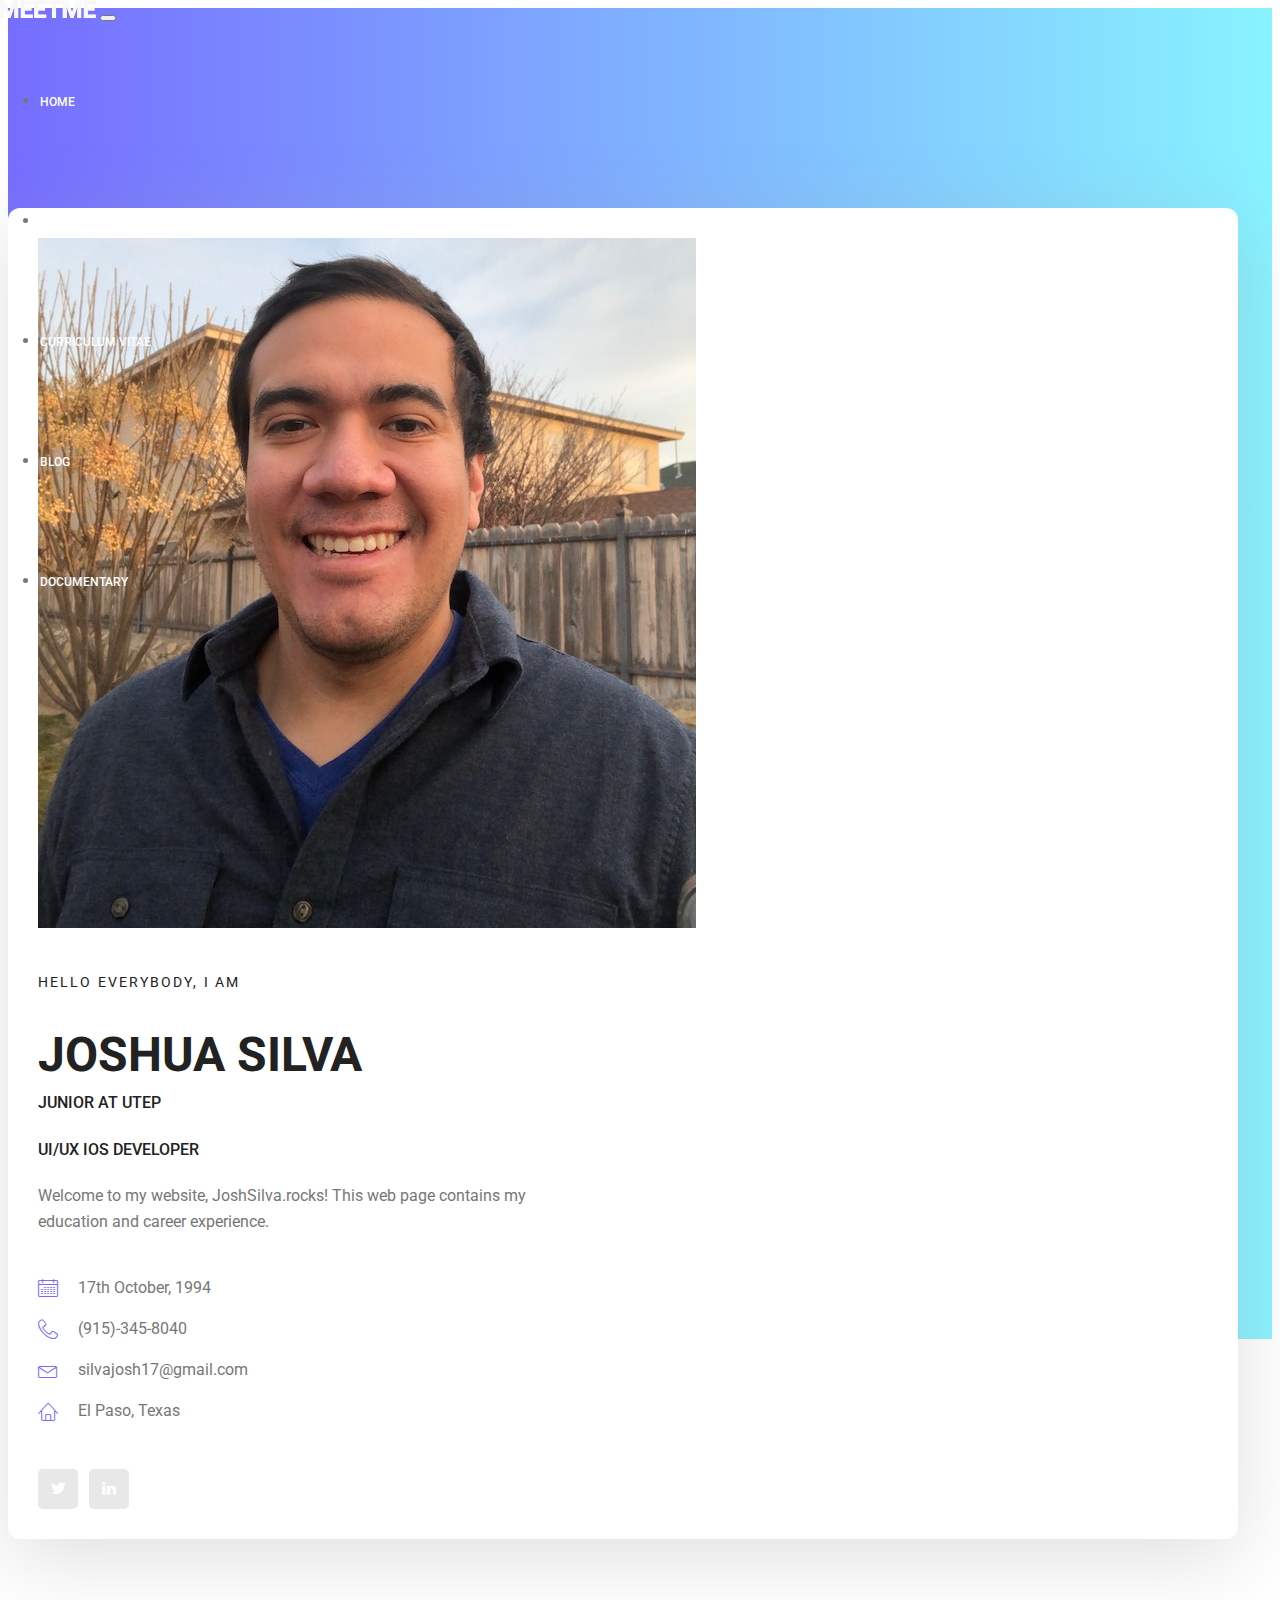
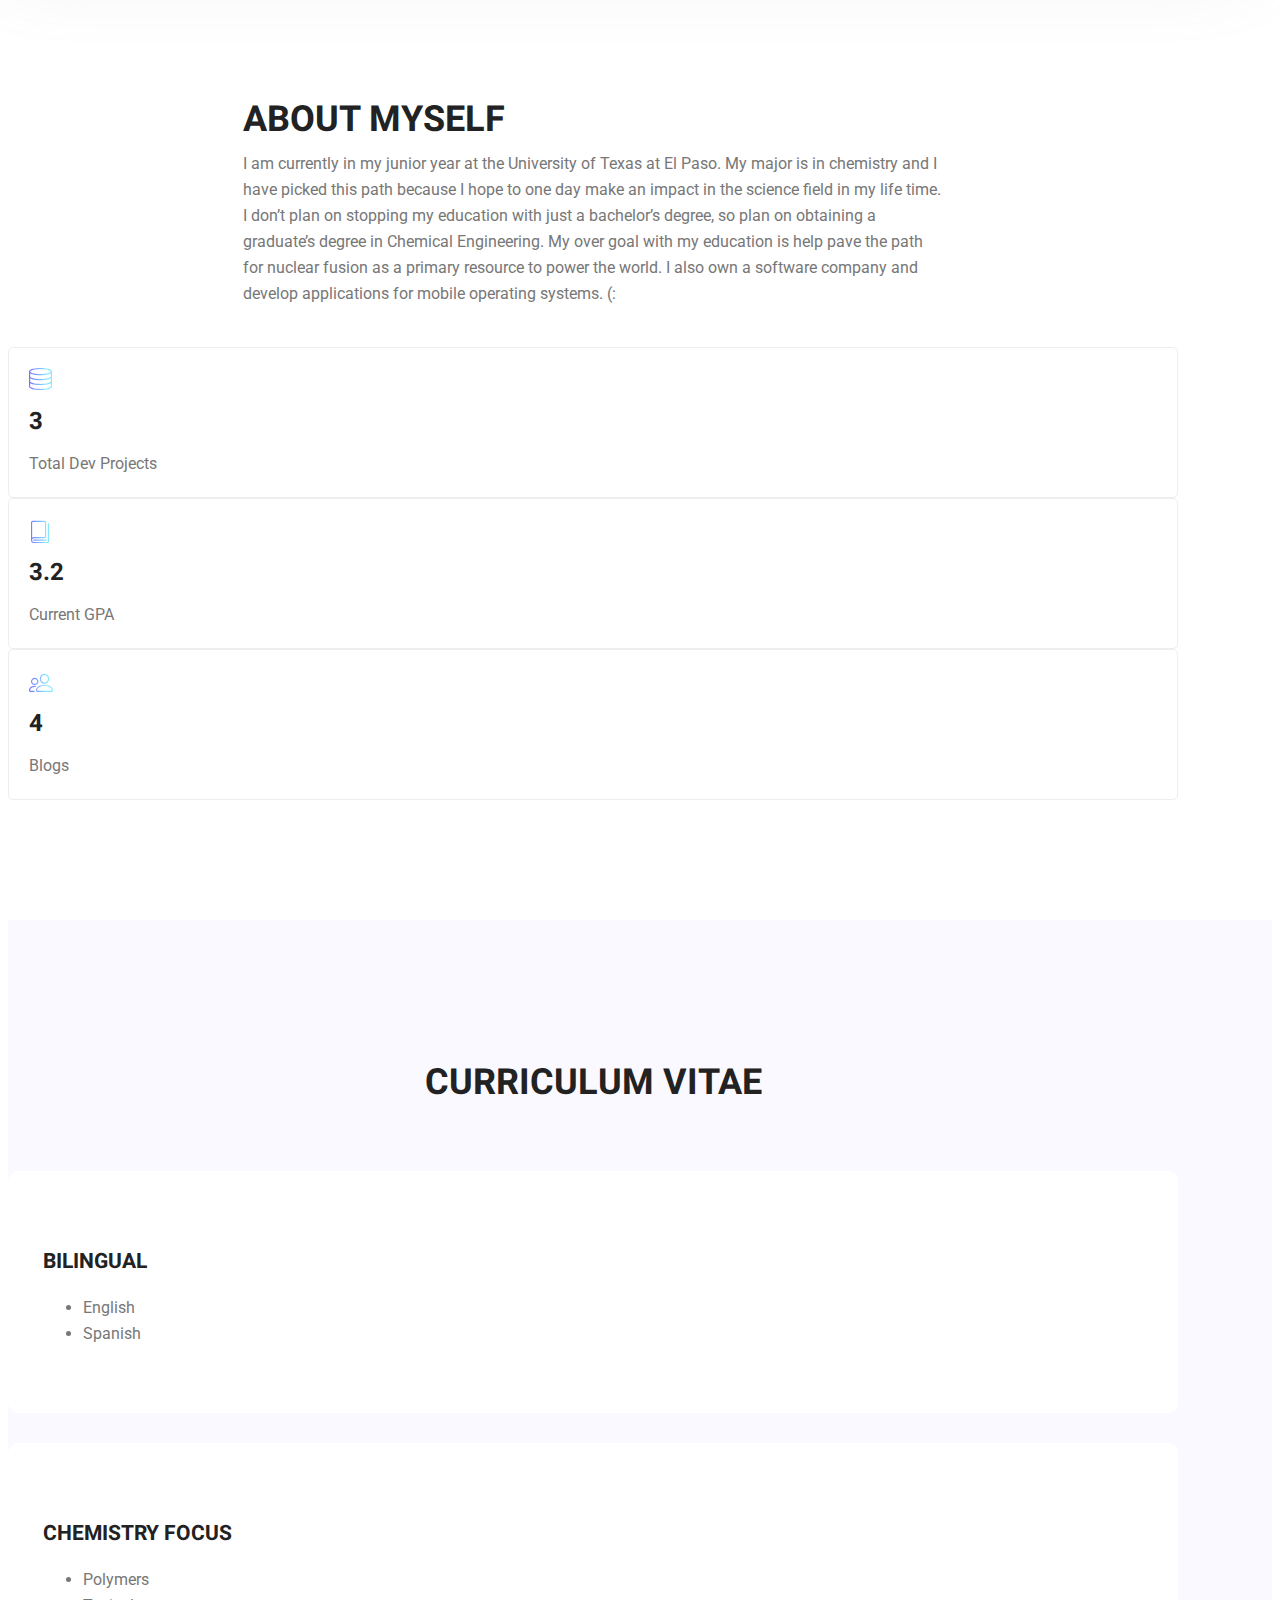
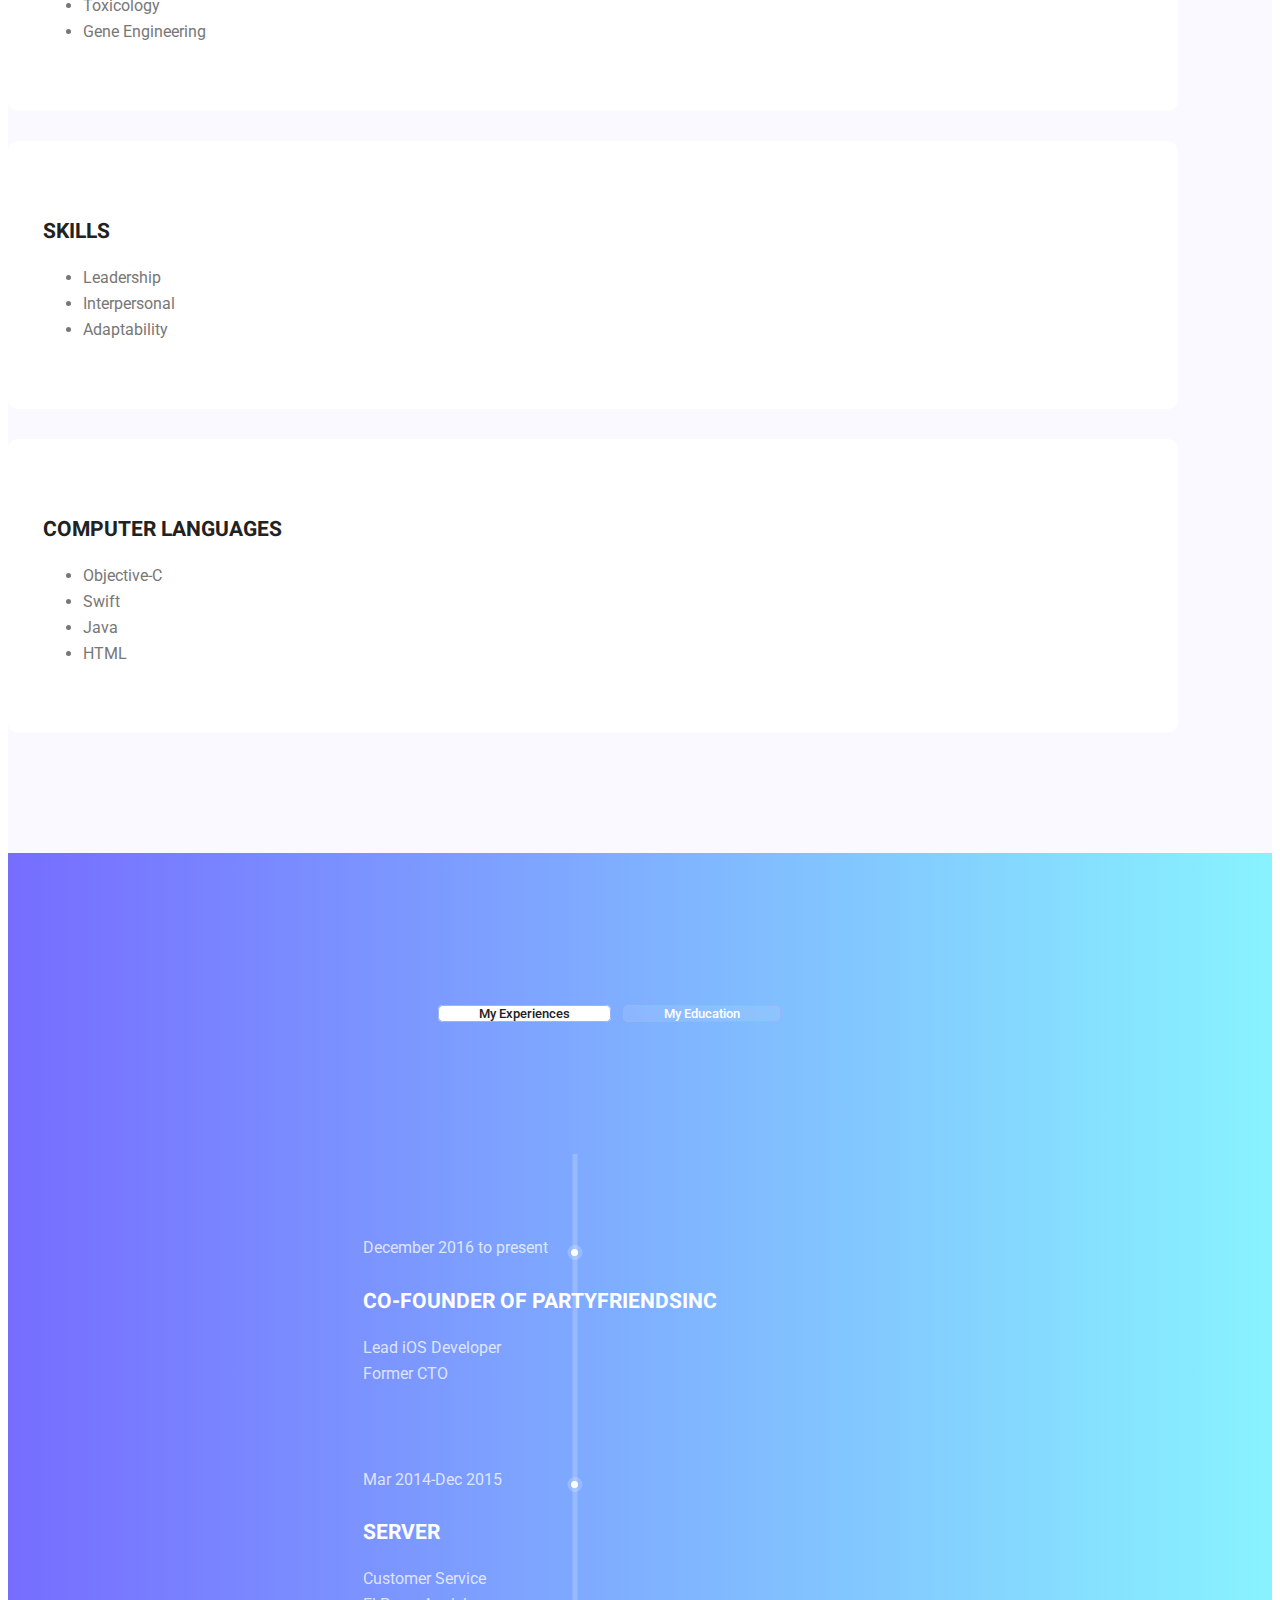
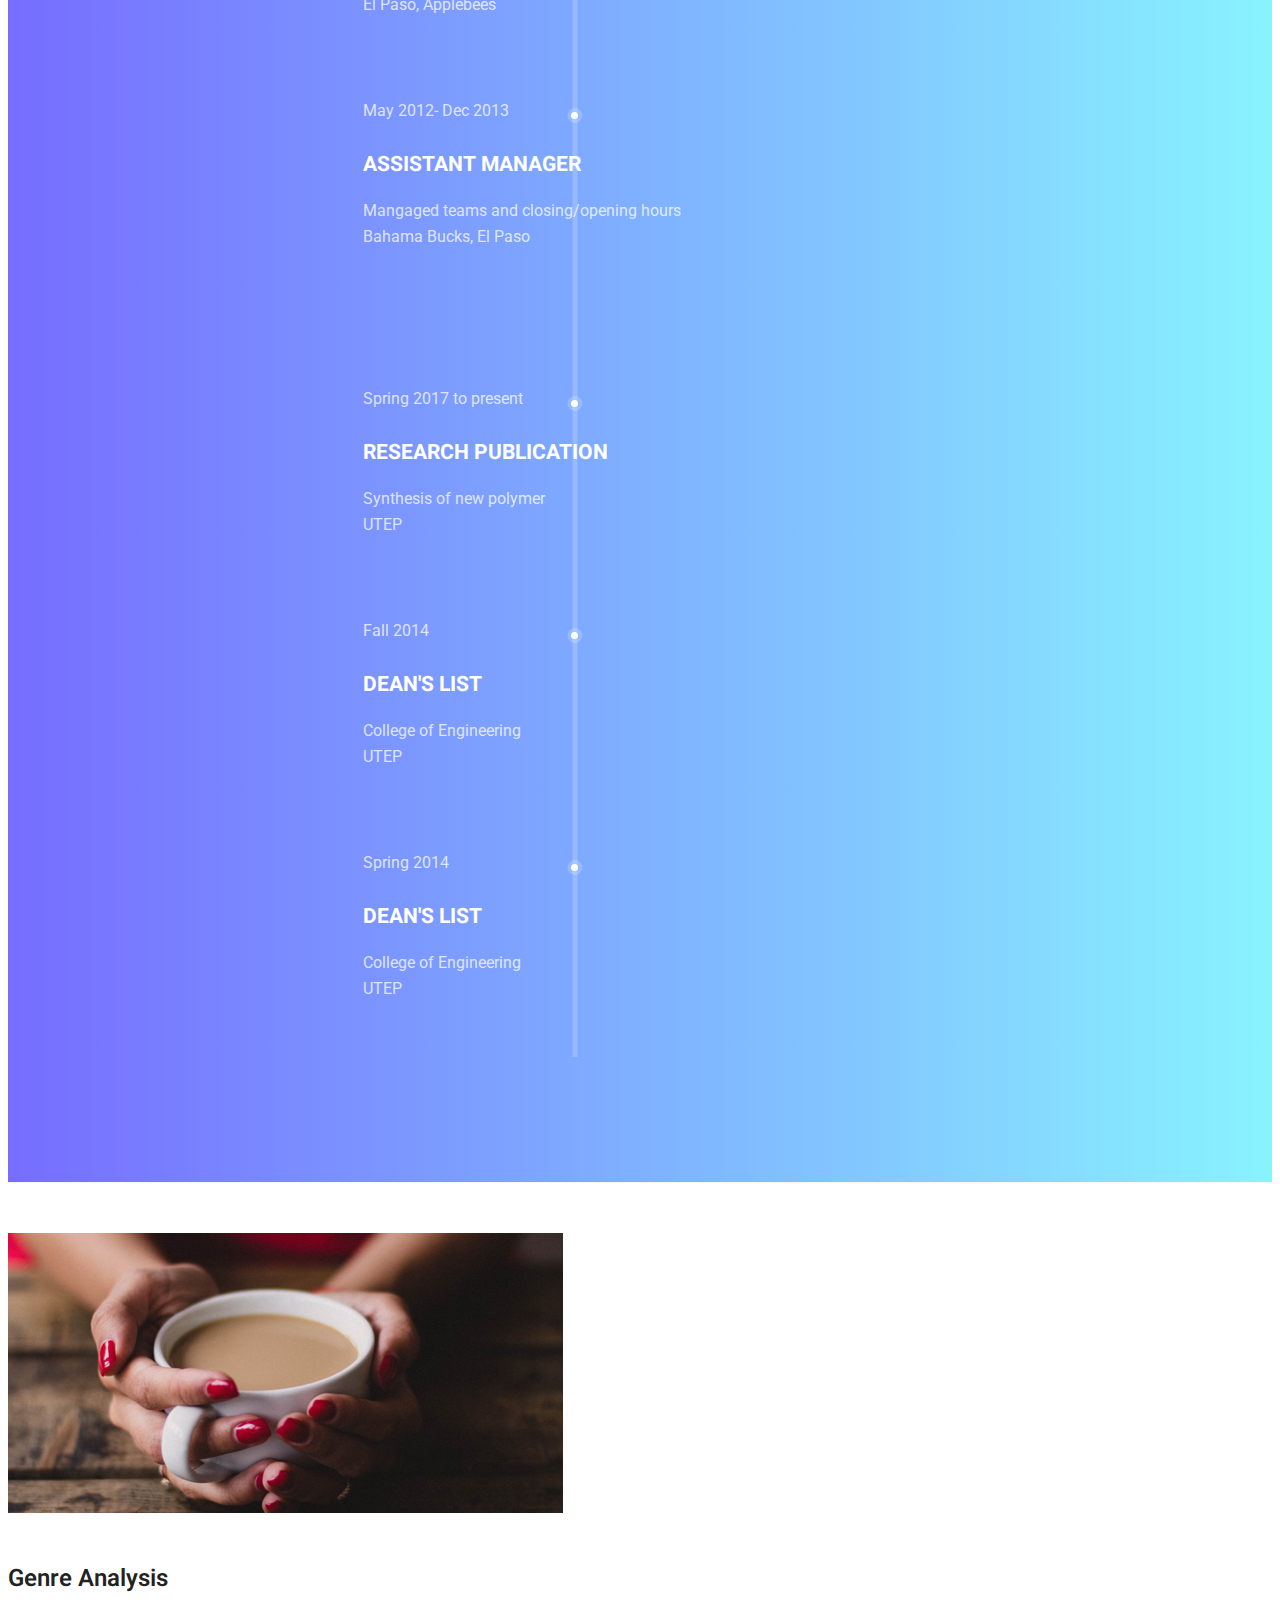
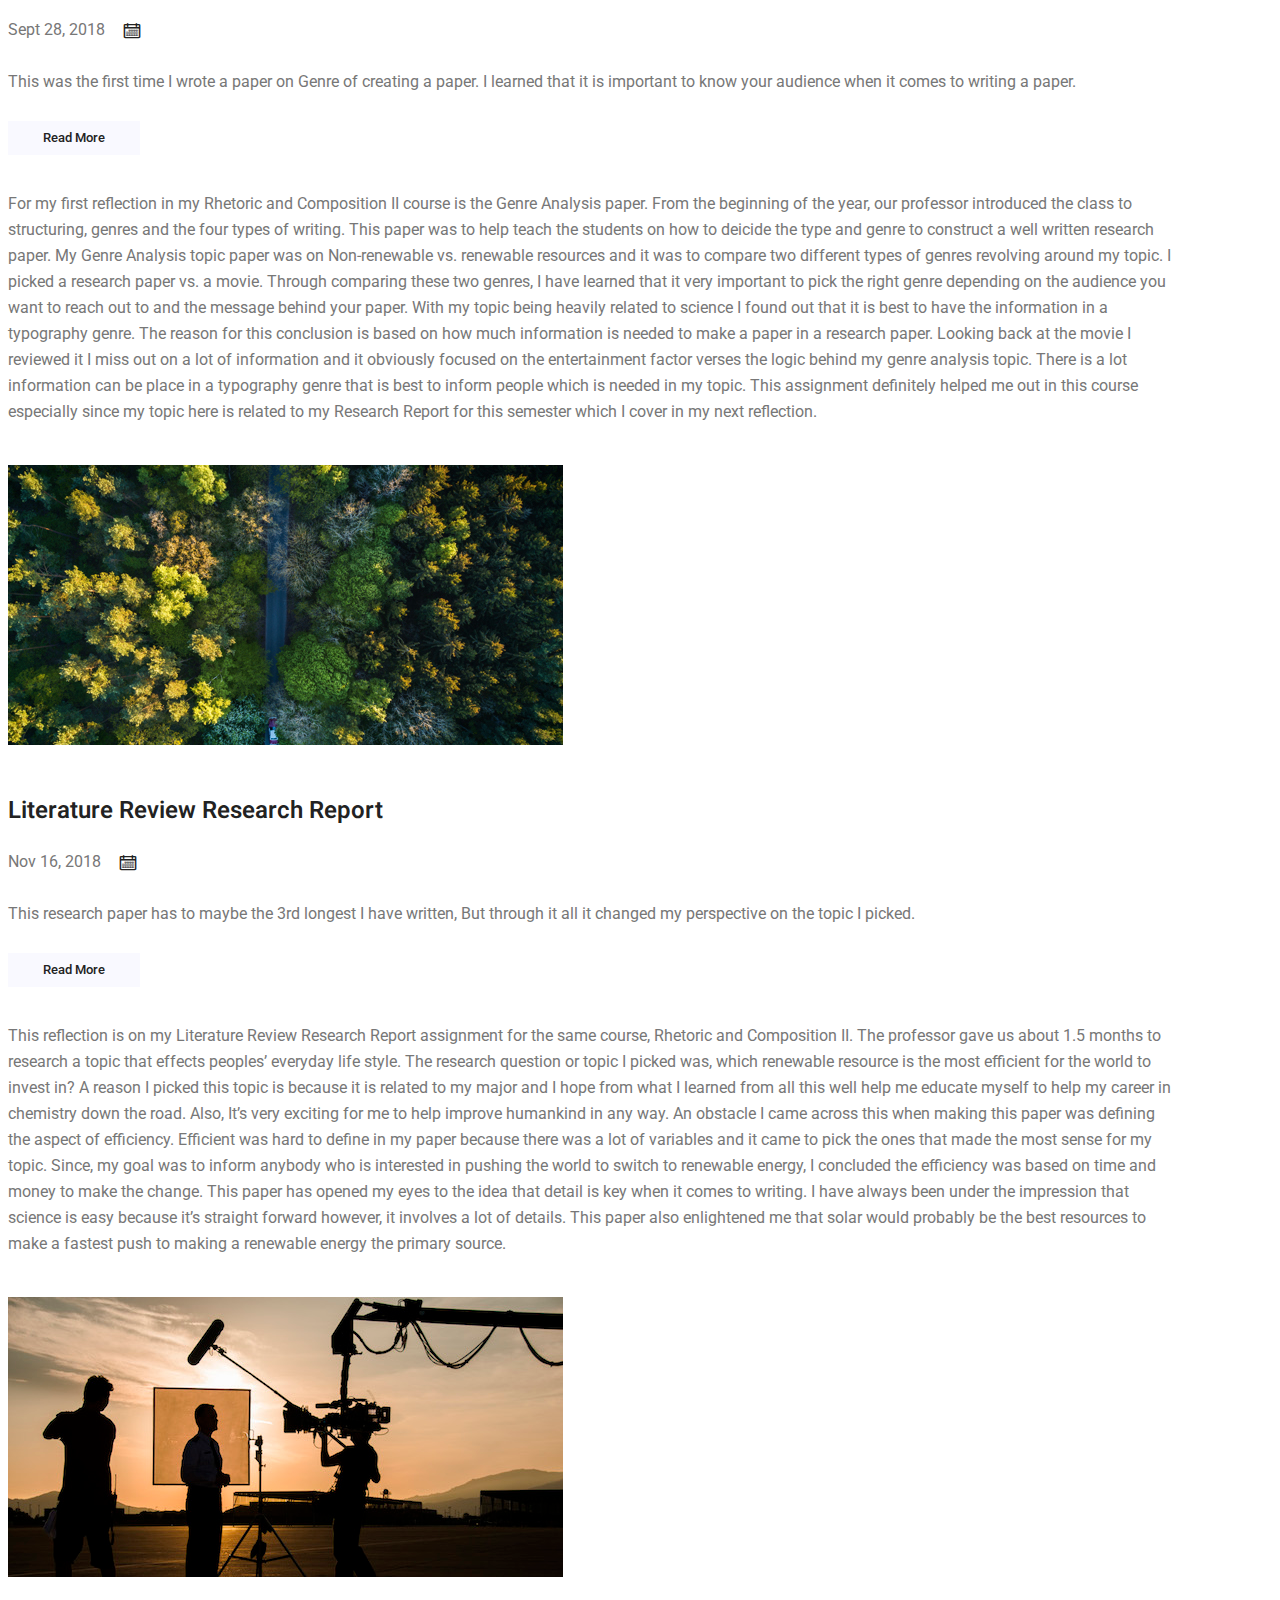
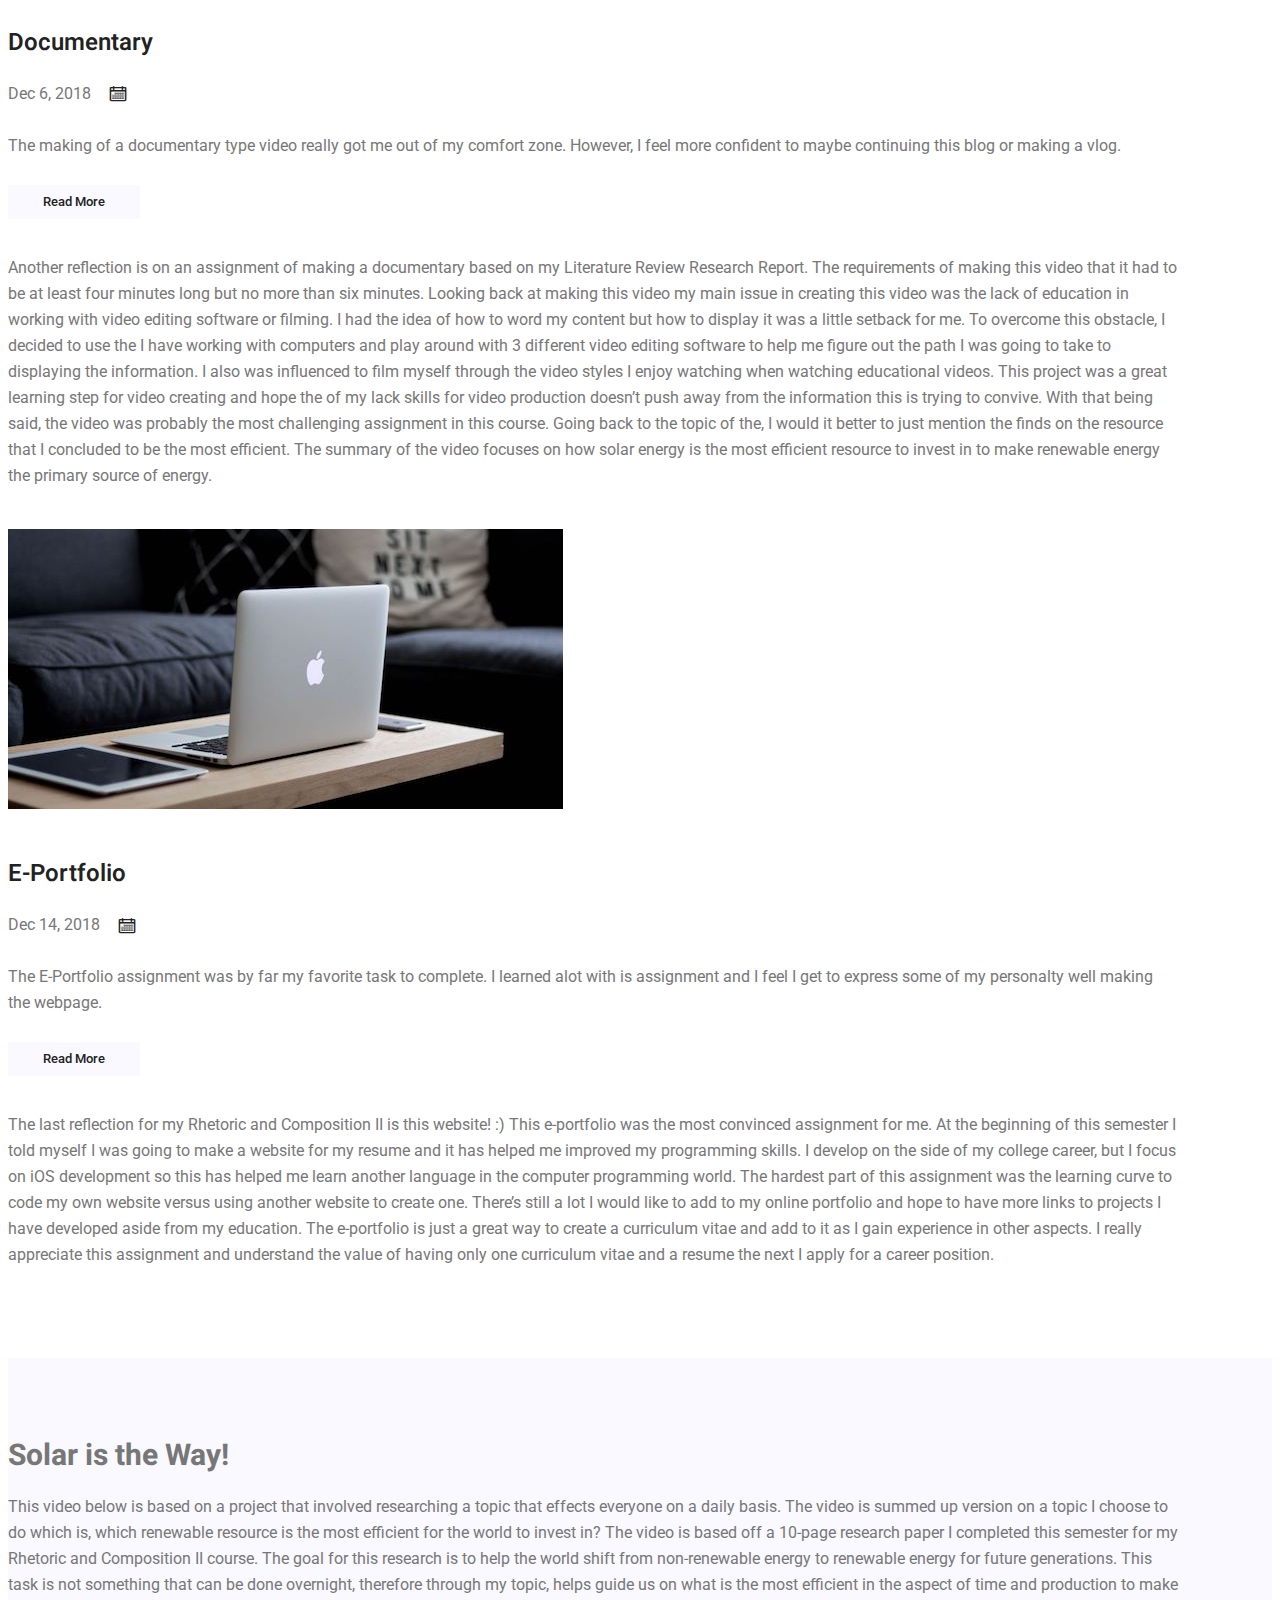
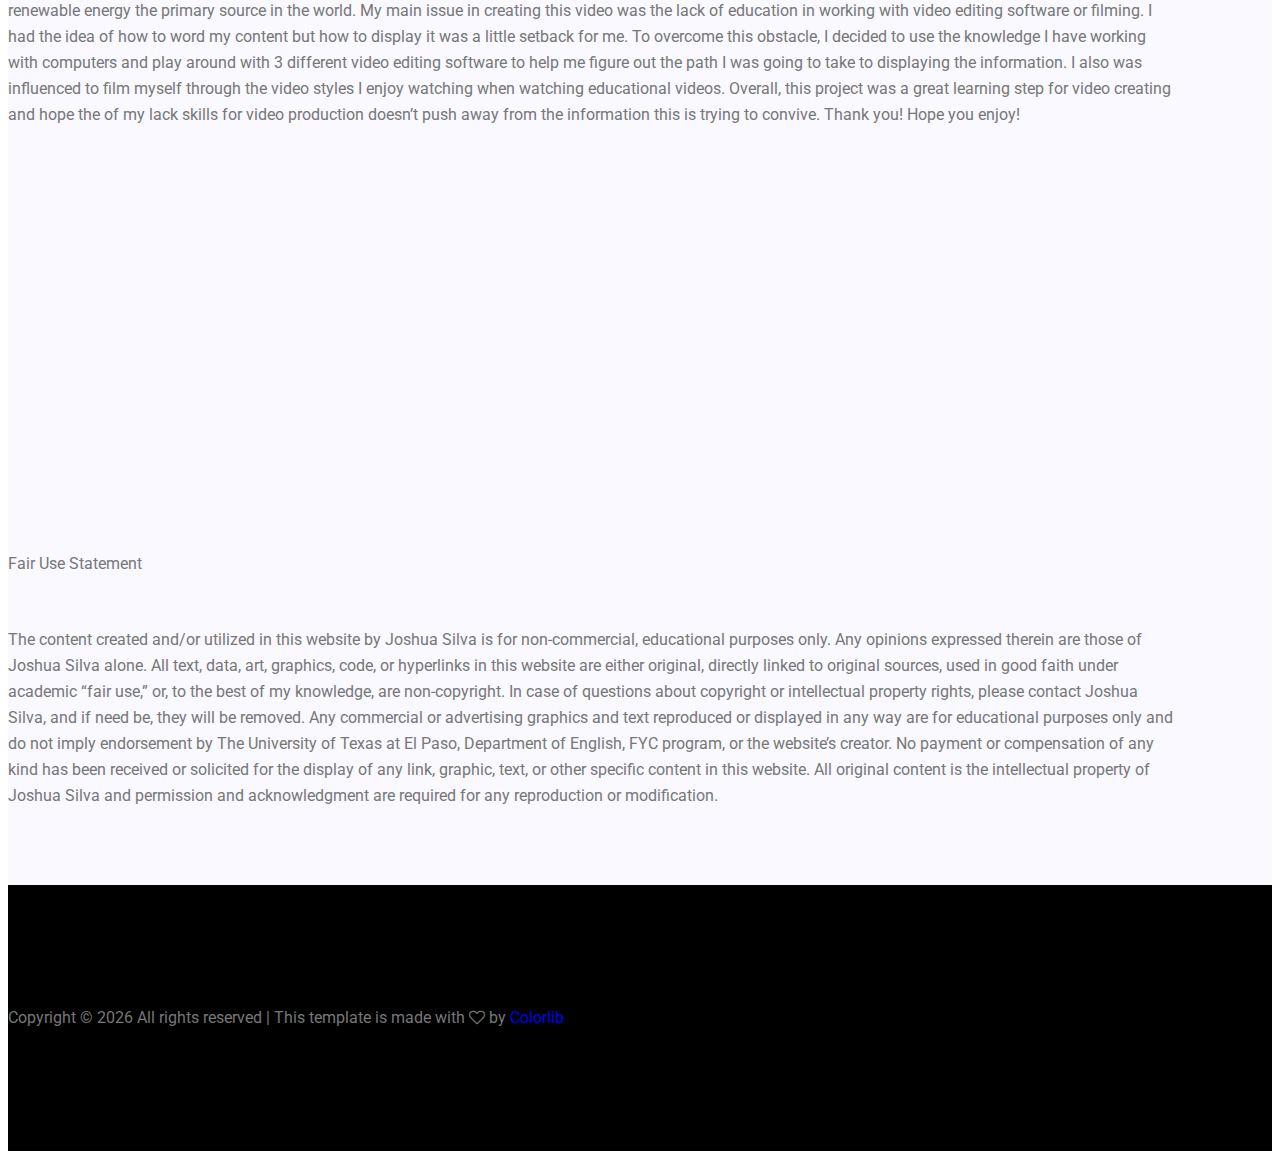
<file: index.html>
<!doctype html>
<html lang="en">

<head>
    <!-- Required meta tags -->
    <meta charset="utf-8">
    <meta name="viewport" content="width=device-width, initial-scale=1, shrink-to-fit=no">
    <link rel="icon" href="img/favicon.png" type="image/png">
    <title>MeetMe Personal</title>
    <!-- Bootstrap CSS -->
    <link href="https://stackpath.bootstrapcdn.com/bootstrap/4.1.3/css/bootstrap.min.css" rel="stylesheet" integrity="sha384-MCw98/SFnGE8fJT3GXwEOngsV7Zt27NXFoaoApmYm81iuXoPkFOJwJ8ERdknLPMO" crossorigin="anonymous">
    <link rel="stylesheet" href="vendors/linericon/style.css">
    <link rel="stylesheet" href="css/font-awesome.min.css">
    <link rel="stylesheet" href="vendors/owl-carousel/owl.carousel.min.css">
    <link rel="stylesheet" href="vendors/lightbox/simpleLightbox.css">
    <link rel="stylesheet" href="vendors/nice-select/css/nice-select.css">
    <link rel="stylesheet" href="vendors/animate-css/animate.css">
    <link rel="stylesheet" href="vendors/popup/magnific-popup.css">
    <link rel="stylesheet" href="vendors/flaticon/flaticon.css">
    <!-- main css -->
    <link rel="stylesheet" href="css/style.css">
    <link rel="stylesheet" href="css/responsive.css">
</head>

<body style="scroll-behavior: smooth;">

    <!--================Header Menu Area =================-->
    <header class="header_area">
        <div class="main_menu">
            <nav class="navbar navbar-expand-lg navbar-light">
                <div class="container box_1620">
                    <!-- Brand and toggle get grouped for better mobile display -->
                    <a class="navbar-brand logo_h" href="index.html"><img src="img/logo.png" alt=""></a>
                    <button class="navbar-toggler" type="button" data-toggle="collapse" data-target="#navbarSupportedContent" aria-controls="navbarSupportedContent" aria-expanded="false" aria-label="Toggle navigation">
                        <span class="icon-bar"></span>
                        <span class="icon-bar"></span>
                        <span class="icon-bar"></span>
                    </button>
                    <!-- Collect the nav links, forms, and other content for toggling -->
                    <div class="collapse navbar-collapse offset" id="navbarSupportedContent">
                        <ul class="nav navbar-nav menu_nav ml-auto">
                            <li class="nav-item active"><a class="nav-link" href="#home">Home</a></li>
                            <li class="nav-item"><a class="nav-link" href="#about">About</a></li>
                            <li class="nav-item"><a class="nav-link" href="#services">Curriculum vitae</a></li>
                            <li class="nav-item"><a class="nav-link" href="#blog">Blog</a></li>
                            <!--
                            <li class="nav-item submenu dropdown">
                                <a href="#" class="nav-link dropdown-toggle" data-toggle="dropdown" role="button" aria-haspopup="true" aria-expanded="false">Blog</a>
                                <ul class="dropdown-menu">
                                    <li class="nav-item"><a class="nav-link" href="#blog">Blog</a></li>
                                    <li class="nav-item"><a class="nav-link" href="single-blog.html">Blog Details</a></li>
                                </ul>
                            </li>
-->
                            <li class="nav-item"><a class="nav-link" href="#video-section">Documentary</a></li>
                        </ul>
                    </div>
                </div>
            </nav>
        </div>
    </header>
    <!--================Header Menu Area =================-->

    <!--================Home Banner Area =================-->
    <section class="home_banner_area" id="home">
        <div class="container box_1620">
            <div class="banner_inner d-flex align-items-center">
                <div class="banner_content">
                    <div class="media">
                        <div class="d-flex">
                            <img src="img/personal.jpg" alt="">
                        </div>
                        <div class="media-body">
                            <div class="personal_text">
                                <h6>Hello Everybody, i am</h6>
                                <h3>Joshua Silva</h3>
                                <h4>Junior at UTEP</h4>
                                <h4>UI/UX iOS Developer</h4>
                                <p>Welcome to my website, JoshSilva.rocks! This web page contains my education and career experience.</p>
                                <ul class="list basic_info">
                                    <li><a href="#"><i class="lnr lnr-calendar-full"></i> 17th October, 1994</a></li>
                                    <li><a href="#"><i class="lnr lnr-phone-handset"></i> (915)-345-8040</a></li>
                                    <li><a href="#"><i class="lnr lnr-envelope"></i> silvajosh17@gmail.com</a></li>
                                    <li><a href="#"><i class="lnr lnr-home"></i> El Paso, Texas</a></li>
                                </ul>
                                <ul class="list personal_social">
                                    <li><a href="https://twitter.com/buttery_waffles"><i class="fa fa-twitter"></i></a></li>
                                    <li><a href="https://www.linkedin.com/in/joshua-silva-2b31a0106/"><i class="fa fa-linkedin"></i></a></li>
                                </ul>
                            </div>
                        </div>
                    </div>
                </div>
            </div>
        </div>
    </section>
    <!--================End Home Banner Area =================-->

    <!--================Welcome Area =================-->
    <section class="welcome_area p_120" id="about">
        <div class="container">
            <div class="row welcome_inner">
                <div class="col-lg-12">
                    <div class="welcome_text">
                        <div class="text-center" style="max-width: 700px; width: 80%;  margin: auto;">
                            <h4 >About Myself</h4>
                            <p>I am currently in my junior year at the University of Texas at El Paso. My major is in chemistry and I have picked this path because I hope to one day make an impact in the science field in my life time. I don’t plan on stopping my education with just a bachelor’s degree, so plan on obtaining a graduate’s degree in Chemical Engineering. My over goal with my education is help pave the path for nuclear fusion as a primary resource to power the world. I also own a software company and develop applications for mobile operating systems. (: </p>
                        </div>

                        <div class="row">
                            <div class="col-md-4">
                                <div class="wel_item">
                                    <i class="lnr lnr-database"></i>
                                    <h4>3</h4>
                                    <p>Total Dev Projects</p>
                                </div>
                            </div>
                            <div class="col-md-4">
                                <div class="wel_item">
                                    <i class="lnr lnr-book"></i>
                                    <h4>3.2</h4>
                                    <p>Current GPA</p>
                                </div>
                            </div>
                            <div class="col-md-4">
                                <div class="wel_item">
                                    <i class="lnr lnr-users"></i>
                                    <h4>4</h4>
                                    <p>Blogs</p>
                                </div>
                            </div>
                        </div>
                    </div>
                </div>
            </div>
        </div>
    </section>
    <!--================End Welcome Area =================-->

    <!--================Feature Area =================-->
    <section class="feature_area p_120">
        <div class="container">
            <div class="main_title">
                <h2>Curriculum Vitae</h2>
                <p></p>
            </div>
            <div class="feature_inner row">
                <div class="col-lg-4 col-md-6">
                    <div class="feature_item">
<!--                        <i class="flaticon-city"></i>-->
                        <h4>Bilingual</h4>
                        <ul>
                            <li>English</li>
                            <li>Spanish</li>
                        </ul>
                    </div>
                </div>
                <div class="col-lg-4 col-md-6">
                    <div class="feature_item">
<!--                        <i class="flaticon-skyline"></i>-->
                        <h4>Chemistry Focus</h4>
                           <ul>
                            <li>Polymers</li>
                            <li>Toxicology</li>
                            <li>Gene Engineering</li>
                        </ul>
                    </div>
                </div>
                <div class="col-lg-4 col-md-6">
                    <div class="feature_item">
<!--                        <i class="flaticon-sketch"></i>-->
                        <h4>Skills</h4>
                        <ul>
                            <li>Leadership</li>
                            <li>Interpersonal</li>
                            <li>Adaptability</li>
                        </ul>
                    </div>
                </div>
                <div class="col-lg-4 col-md-6">
                    <div class="feature_item">
<!--                        <i class="flaticon-sketch"></i>-->
                         <h4>Computer Languages</h4>
                           <ul>
                            <li>Objective-C</li>
                            <li>Swift</li>
                            <li>Java</li>
                            <li>HTML</li>
                        </ul>
                    </div>
                </div>
            </div>
        </div>
    </section>
    <!--================End Feature Area =================-->

    <!--================My Tabs Area =================-->
    <section class="mytabs_area p_120" id="services">
        <div class="container">
            <div class="tabs_inner">
                <ul class="nav nav-tabs" id="myTab" role="tablist">
                    <li class="nav-item">
                        <a class="nav-link active" id="home-tab" data-toggle="tab" href="#home" role="tab" aria-controls="home" aria-selected="true">My Experiences</a>
                    </li>
                    <li class="nav-item">
                        <a class="nav-link" id="profile-tab" data-toggle="tab" href="#profile" role="tab" aria-controls="profile" aria-selected="false">My Education</a>
                    </li>
                </ul>
                <div class="tab-content" id="myTabContent">
                    <div class="tab-pane fade show active" id="home" role="tabpanel" aria-labelledby="home-tab">
                        <ul class="list">
                            <li>
                                <span></span>
                                <div class="media">
                                    <div class="d-flex">
                                        <p>December 2016 to present</p>
                                    </div>
                                    <div class="media-body">
                                        <h4>Co-Founder of PartyFriendsInc</h4>
                                        <p>Lead iOS Developer <br />Former CTO</p>
                                    </div>
                                </div>
                            </li>
                            <li>
                                <span></span>
                                <div class="media">
                                    <div class="d-flex">
                                        <p>Mar 2014-Dec 2015</p>
                                    </div>
                                    <div class="media-body">
                                        <h4>Server</h4>
                                        <p>Customer Service<br />El Paso, Applebees</p>
                                    </div>
                                </div>
                            </li>
                            <li>
                                <span></span>
                                <div class="media">
                                    <div class="d-flex">
                                        <p>May 2012- Dec 2013</p>
                                    </div>
                                    <div class="media-body">
                                        <h4>Assistant Manager</h4>
                                        <p>Mangaged teams and closing/opening hours<br />Bahama Bucks, El Paso</p>
                                    </div>
                                </div>
                            </li>
                        </ul>
                    </div>
                    <div class="tab-pane fade" id="profile" role="tabpanel" aria-labelledby="profile-tab">
                        <ul class="list">
                            <li>
                                <span></span>
                                <div class="media">
                                    <div class="d-flex">
                                        <p>Spring 2017 to present</p>
                                    </div>
                                    <div class="media-body">
                                        <h4>Research Publication</h4>
                                        <p>Synthesis of new polymer<br />UTEP</p>
                                    </div>
                                </div>
                            </li>
                            <li>
                                <span></span>
                                <div class="media">
                                    <div class="d-flex">
                                        <p>Fall 2014           </p>
                                    </div>
                                    <div class="media-body">
                                        <h4>Dean's List</h4>
                                        <p>College of Engineering<br />UTEP</p>
                                    </div>
                                </div>
                            </li>
                            <li>
                                <span></span>
                                <div class="media">
                                    <div class="d-flex">
                                        <p>Spring 2014          </p>
                                    </div>
                                    <div class="media-body">
                                        <h4>Dean's List</h4>
                                        <p>College of Engineering<br />UTEP</p>
                                    </div>
                                </div>
                            </li>
                        </ul>
                    </div>
                </div>
            </div>
        </div>
    </section>
    <!--================End My Tabs Area =================-->

    <!--================Blog Area =================-->
    <section class="section-top-border" id="blog">
        <div class="container">
            <div class="row">
                <div class="col-lg-12">
                    <!-- <div class="blog_left_sidebar"> -->
                    <article class="row blog_item">
                        <div class="col-md-12">
                            <div class="blog_post">
                                <div class="justify-content-center d-flex">
                                    <img src="img/blog/main-blog/m-blog-1.jpg" alt="">
                                </div>

                                <div class="blog_details text-center">
                                    <a>
                                        <h2>Genre Analysis</h2>
                                        <p>Sept 28, 2018 <i class="lnr lnr-calendar-full blog-date"></i></p>
                                    </a>
                                    <p>This was the first time I wrote a paper on Genre of creating a paper. I learned that it is important to know your audience when it comes to writing a paper.</p>
                                    <a data-toggle="collapse" href="#blog-1" class="white_bg_btn">Read More</a>
                                </div>
                                <div class="blog_details text-center collapse" id="blog-1">
                                    <p>For my first reflection in my Rhetoric and Composition II course is the Genre Analysis paper. From the beginning of the year, our professor introduced the class to structuring, genres and the four types of writing. This paper was to help teach the students on how to deicide the type and genre to construct a well written research paper. My Genre Analysis topic paper was on Non-renewable vs. renewable resources and it was to compare two different types of genres revolving around my topic. I picked a research paper vs. a movie. Through comparing these two genres, I have learned that it very important to pick the right genre depending on the audience you want to reach out to and the message behind your paper. With my topic being heavily related to science I found out that it is best to have the information in a typography genre. The reason for this conclusion is based on how much information is needed to make a paper in a research paper. Looking back at the movie I reviewed it I miss out on a lot of information and it obviously focused on the entertainment factor verses the logic behind my genre analysis topic. There is a lot information can be place in a typography genre that is best to inform people which is needed in my topic. This assignment definitely helped me out in this course especially since my topic here is related to my Research Report for this semester which I cover in my next reflection.</p>
                                </div>
                            </div>
                        </div>
                    </article>
                    <article class="row blog_item">
                        <div class="col-md-12">
                            <div class="blog_post">
                                <div class="justify-content-center d-flex">
                                    <img src="img/blog/main-blog/m-blog-2.jpg" alt="">
                                </div>

                                <div class="blog_details text-center">
                                    <a>
                                        <h2>Literature Review Research Report</h2>
                                        <p>Nov 16, 2018 <i class="lnr lnr-calendar-full blog-date"></i></p>
                                    </a>
                                    <p>This research paper has to maybe the 3rd longest I have written, But through it all it changed my perspective on the topic I picked.</p>
                                    <a data-toggle="collapse" href="#blog-2" class="white_bg_btn">Read More</a>
                                </div>
                                <div class="blog_details text-center collapse" id="blog-2">
                                    <p>This reflection is on my Literature Review Research Report assignment for the same course, Rhetoric and Composition II. The professor gave us about 1.5 months to research a topic that effects peoples’ everyday life style. The research question or topic I picked was, which renewable resource is the most efficient for the world to invest in? A reason I picked this topic is because it is related to my major and I hope from what I learned from all this well help me educate myself to help my career in chemistry down the road. Also, It’s very exciting for me to help improve humankind in any way. An obstacle I came across this when making this paper was defining the aspect of efficiency. Efficient was hard to define in my paper because there was a lot of variables and it came to pick the ones that made the most sense for my topic. Since, my goal was to inform anybody who is interested in pushing the world to switch to renewable energy, I concluded the efficiency was based on time and money to make the change. This paper has opened my eyes to the idea that detail is key when it comes to writing. I have always been under the impression that science is easy because it’s straight forward however, it involves a lot of details. This paper also enlightened me that solar would probably be the best resources to make a fastest push to making a renewable energy the primary source. </p>
                                </div>
                            </div>
                        </div>
                    </article>
                    <article class="row blog_item">
                        <div class="col-md-12">
                            <div class="blog_post">
                                <div class="justify-content-center d-flex">
                                    <img src="img/blog/main-blog/m-blog-3.jpg" alt="">
                                </div>

                                <div class="blog_details text-center">
                                    <a>
                                        <h2>Documentary</h2>
                                        <p>Dec 6, 2018 <i class="lnr lnr-calendar-full blog-date"></i></p>
                                    </a>
                                    <p>The making of a documentary type video really got me out of my comfort zone. However, I feel more confident to maybe continuing this blog or making a vlog.</p>
                                    <a data-toggle="collapse" href="#blog-3" class="white_bg_btn">Read More</a>
                                </div>
                                <div class="blog_details text-center collapse" id="blog-3">
                                    <p>Another reflection is on an assignment of making a documentary based on my Literature Review Research Report. The requirements of making this video that it had to be at least four minutes long but no more than six minutes. Looking back at making this video my main issue in creating this video was the lack of education in working with video editing software or filming. I had the idea of how to word my content but how to display it was a little setback for me. To overcome this obstacle, I decided to use the I have working with computers and play around with 3 different video editing software to help me figure out the path I was going to take to displaying the information. I also was influenced to film myself through the video styles I enjoy watching when watching educational videos. This project was a great learning step for video creating and hope the of my lack skills for video production doesn’t push away from the information this is trying to convive. With that being said, the video was probably the most challenging assignment in this course. Going back to the topic of the, I would it better to just mention the finds on the resource that I concluded to be the most efficient. The summary of the video focuses on how solar energy is the most efficient resource to invest in to make renewable energy the primary source of energy. </p>
                                </div>
                            </div>
                        </div>
                    </article>
                    <article class="row blog_item">
                        <div class="col-md-12">
                            <div class="blog_post">
                                <div class="justify-content-center d-flex">
                                    <img src="img/blog/main-blog/m-blog-4.jpg" alt="">
                                </div>

                                <div class="blog_details text-center">
                                    <a>
                                        <h2>E-Portfolio</h2>
                                        <p>Dec 14, 2018 <i class="lnr lnr-calendar-full blog-date"></i></p>
                                    </a>
                                    <p>The E-Portfolio assignment was by far my favorite task to complete. I learned alot with is assignment and I feel I get to express some of my personalty well making the webpage.</p>
                                    <a data-toggle="collapse" href="#blog-4" class="white_bg_btn">Read More</a>
                                </div>
                                <div class="blog_details text-center collapse" id="blog-4">
                                    <p>The last reflection for my Rhetoric and Composition II is this website! :) This e-portfolio was the most convinced assignment for me. At the beginning of this semester I told myself I was going to make a website for my resume and it has helped me improved my programming skills. I develop on the side of my college career, but I focus on iOS development so this has helped me learn another language in the computer programming world. The hardest part of this assignment was the learning curve to code my own website versus using another website to create one. There’s still a lot I would like to add to my online portfolio and hope to have more links to projects I have developed aside from my education. The e-portfolio is just a great way to create a curriculum vitae and add to it as I gain experience in other aspects. I really appreciate this assignment and understand the value of having only one curriculum vitae and a resume the next I apply for a career position. </p>
                                </div>
                            </div>
                        </div>
                    </article>

                    <!-- </div> -->
                </div>
            </div>
        </div>
    </section>
    <!--================Blog Area =================-->

    <!--================Video Area =================-->
    <section class="testimonials_area" id="video-section" style="padding-bottom: 60px; padding-top: 60px">
        <div class="container">
            <div class="testi_inner text-center" style="margin-bottom: 50px;">
                <h2>Solar is the Way!</h2>
                <p>This video below is based on a project that involved researching a topic that effects everyone on a daily basis. The video is summed up version on a topic I choose to do which is, which renewable resource is the most efficient for the world to invest in? The video is based off a 10-page research paper I completed this semester for my Rhetoric and Composition II course. The goal for this research is to help the world shift from non-renewable energy to renewable energy for future generations. This task is not something that can be done overnight, therefore through my topic, helps guide us on what is the most efficient in the aspect of time and production to make renewable energy the primary source in the world. My main issue in creating this video was the lack of education in working with video editing software or filming. I had the idea of how to word my content but how to display it was a little setback for me. To overcome this obstacle, I decided to use the knowledge I have working with computers and play around with 3 different video editing software to help me figure out the path I was going to take to displaying the information. I also was influenced to film myself through the video styles I enjoy watching when watching educational videos. Overall, this project was a great learning step for video creating and hope the of my lack skills for video production doesn’t push away from the information this is trying to convive. Thank you! Hope you enjoy!</p>
            </div>
            <div class="testi_inner text-center">
                <iframe width="560" height="315" src="https://www.youtube.com/embed/tFZf5p3XdOU" frameborder="0" allow="accelerometer; autoplay; encrypted-media; gyroscope; picture-in-picture" allowfullscreen></iframe>
            </div>
            <div class="testi_inner text-center" style="margin-top: 50px;">Fair Use Statement</div>
            <div class="testi_inner text-center" style="margin-top: 50px;">
                <p>The content created and/or utilized in this website by Joshua Silva is for non-commercial, educational purposes only. Any opinions expressed therein are those of Joshua Silva alone.
All text, data, art, graphics, code, or hyperlinks in this website are either original, directly linked to original sources, used in good faith under academic “fair use,” or, to the best of my knowledge, are non-copyright. In case of questions about copyright or intellectual property rights, please contact Joshua Silva, and if need be, they will be removed.
Any commercial or advertising graphics and text reproduced or displayed in any way are for educational purposes only and do not imply endorsement by The University of Texas at El Paso, Department of English, FYC program, or the website’s creator. No payment or compensation of any kind has been received or solicited for the display of any link, graphic, text, or other specific content in this website.
All original content is the intellectual property of Joshua Silva and permission and acknowledgment are required for any reproduction or modification.
</p>
            </div>
        </div>
    </section>
    <!--================End Video Area =================-->

    <!--================Footer Area =================-->
    <footer class="footer_area p_120">
        <div class="container">
            <div class="row footer_inner">
                <div class="col-lg-5 col-sm-6">
                    <aside class="f_widget ab_widget">
                            <!-- Link back to Colorlib can't be removed. Template is licensed under CC BY 3.0. -->
                            Copyright &copy;
                            <script>
                                document.write(new Date().getFullYear());
                            </script> All rights reserved | This template is made with <i class="fa fa-heart-o" aria-hidden="true"></i> by <a href="https://colorlib.com" target="_blank">Colorlib</a>
                            <!-- Link back to Colorlib can't be removed. Template is licensed under CC BY 3.0. -->
                        
                    </aside>
                </div>
                <div class="col-lg-5 col-sm-6">

                </div>
                <div class="col-lg-2">
                    <aside class="f_widget social_widget">
                      
                        
                    </aside>
                </div>
            </div>
        </div>
    </footer>
    <!--================End Footer Area =================-->






    <!-- Optional JavaScript -->
    <!-- jQuery first, then Popper.js, then Bootstrap JS -->
    <script src="js/jquery-3.3.1.min.js"></script>
    <script src="js/popper.js"></script>
    <script src="js/bootstrap.min.js"></script>
    <script src="js/stellar.js"></script>
    <script src="vendors/lightbox/simpleLightbox.min.js"></script>
    <script src="vendors/nice-select/js/jquery.nice-select.min.js"></script>
    <script src="vendors/isotope/imagesloaded.pkgd.min.js"></script>
    <script src="vendors/isotope/isotope.pkgd.min.js"></script>
    <script src="vendors/owl-carousel/owl.carousel.min.js"></script>
    <script src="vendors/popup/jquery.magnific-popup.min.js"></script>
    <script src="js/jquery.ajaxchimp.min.js"></script>
    <script src="vendors/counter-up/jquery.waypoints.min.js"></script>
    <script src="vendors/counter-up/jquery.counterup.min.js"></script>
    <script src="js/mail-script.js"></script>
    <script src="js/theme.js"></script>
</body>

</html>
</file>
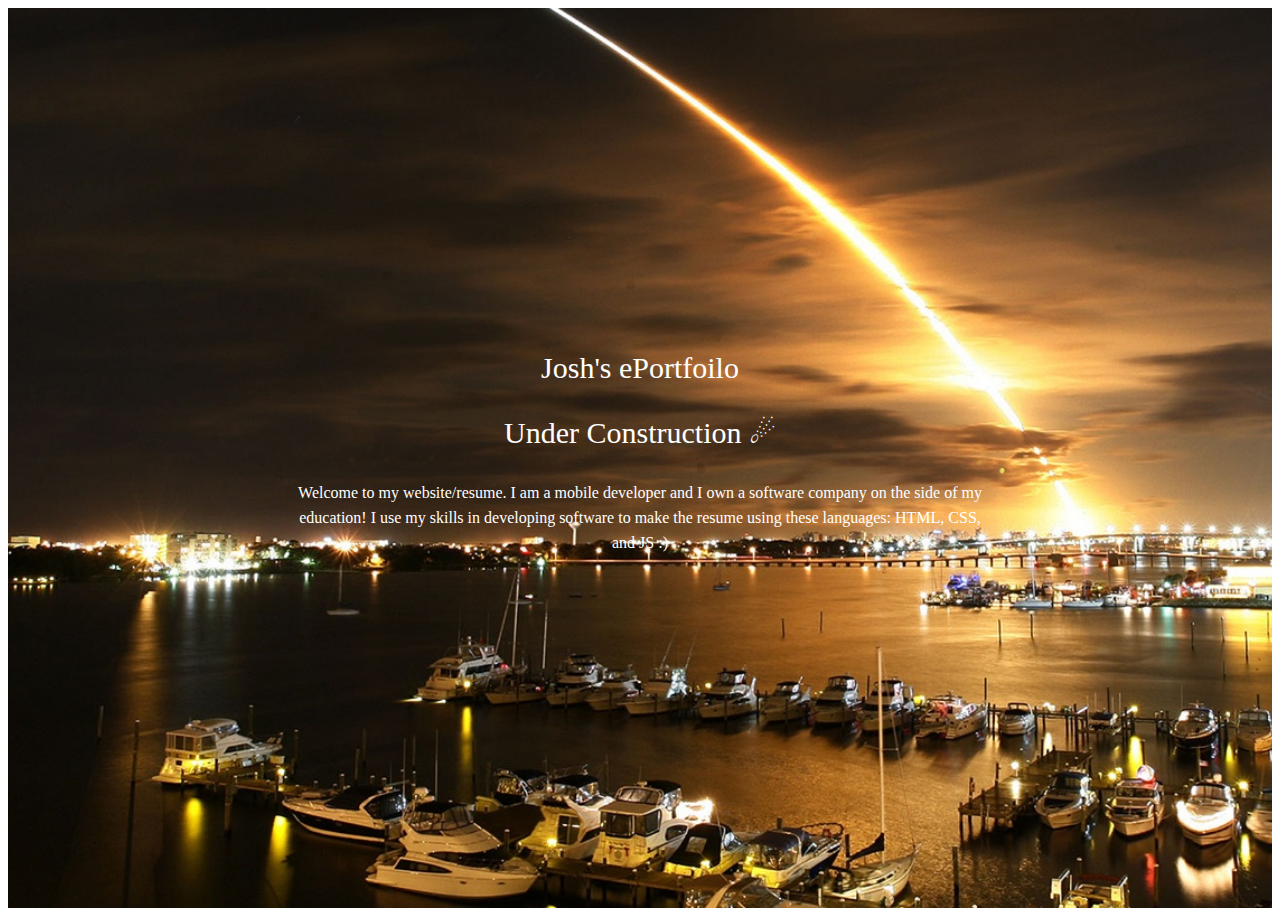
<file: old/index.html>
<html >

<head>
<title></title>
    <link rel="stylesheet" href="css/main.css">
<meta charset="UTF-8">
</head>

<body>
    
    <div class="content">
    <div class="main vertical-horizontal">
                        <div class="main-description medium-large-font">
                    <p style="text-transform:">Josh&#39;s ePortfoilo</p>
                    <p class="medium-large-font">Under Construction &#x2604;</p>
                    <p class="small-font white-font">Welcome to my website/resume. I am a mobile developer and I own a software company on the side of my education! I use my skills in developing software to make the resume using these languages: HTML, CSS, and JS :)</p>
                </div>
        
        </div>
    </div>

</body>

</html>
</file>
<file: vendors/linericon/style.css>
@font-face {
	font-family: 'Linearicons-Free';
	src:url('fonts/Linearicons-Free.eot?w118d');
	src:url('fonts/Linearicons-Free.eot?#iefixw118d') format('embedded-opentype'),
		url('fonts/Linearicons-Free.woff2?w118d') format('woff2'),
		url('fonts/Linearicons-Free.woff?w118d') format('woff'),
		url('fonts/Linearicons-Free.ttf?w118d') format('truetype'),
		url('fonts/Linearicons-Free.svg?w118d#Linearicons-Free') format('svg');
	font-weight: normal;
	font-style: normal;
}

.lnr {
	font-family: 'Linearicons-Free';
	speak: none;
	font-style: normal;
	font-weight: normal;
	font-variant: normal;
	text-transform: none;
	line-height: 1;

	/* Better Font Rendering =========== */
	-webkit-font-smoothing: antialiased;
	-moz-osx-font-smoothing: grayscale;
}

.lnr-home:before {
	content: "\e800";
}
.lnr-apartment:before {
	content: "\e801";
}
.lnr-pencil:before {
	content: "\e802";
}
.lnr-magic-wand:before {
	content: "\e803";
}
.lnr-drop:before {
	content: "\e804";
}
.lnr-lighter:before {
	content: "\e805";
}
.lnr-poop:before {
	content: "\e806";
}
.lnr-sun:before {
	content: "\e807";
}
.lnr-moon:before {
	content: "\e808";
}
.lnr-cloud:before {
	content: "\e809";
}
.lnr-cloud-upload:before {
	content: "\e80a";
}
.lnr-cloud-download:before {
	content: "\e80b";
}
.lnr-cloud-sync:before {
	content: "\e80c";
}
.lnr-cloud-check:before {
	content: "\e80d";
}
.lnr-database:before {
	content: "\e80e";
}
.lnr-lock:before {
	content: "\e80f";
}
.lnr-cog:before {
	content: "\e810";
}
.lnr-trash:before {
	content: "\e811";
}
.lnr-dice:before {
	content: "\e812";
}
.lnr-heart:before {
	content: "\e813";
}
.lnr-star:before {
	content: "\e814";
}
.lnr-star-half:before {
	content: "\e815";
}
.lnr-star-empty:before {
	content: "\e816";
}
.lnr-flag:before {
	content: "\e817";
}
.lnr-envelope:before {
	content: "\e818";
}
.lnr-paperclip:before {
	content: "\e819";
}
.lnr-inbox:before {
	content: "\e81a";
}
.lnr-eye:before {
	content: "\e81b";
}
.lnr-printer:before {
	content: "\e81c";
}
.lnr-file-empty:before {
	content: "\e81d";
}
.lnr-file-add:before {
	content: "\e81e";
}
.lnr-enter:before {
	content: "\e81f";
}
.lnr-exit:before {
	content: "\e820";
}
.lnr-graduation-hat:before {
	content: "\e821";
}
.lnr-license:before {
	content: "\e822";
}
.lnr-music-note:before {
	content: "\e823";
}
.lnr-film-play:before {
	content: "\e824";
}
.lnr-camera-video:before {
	content: "\e825";
}
.lnr-camera:before {
	content: "\e826";
}
.lnr-picture:before {
	content: "\e827";
}
.lnr-book:before {
	content: "\e828";
}
.lnr-bookmark:before {
	content: "\e829";
}
.lnr-user:before {
	content: "\e82a";
}
.lnr-users:before {
	content: "\e82b";
}
.lnr-shirt:before {
	content: "\e82c";
}
.lnr-store:before {
	content: "\e82d";
}
.lnr-cart:before {
	content: "\e82e";
}
.lnr-tag:before {
	content: "\e82f";
}
.lnr-phone-handset:before {
	content: "\e830";
}
.lnr-phone:before {
	content: "\e831";
}
.lnr-pushpin:before {
	content: "\e832";
}
.lnr-map-marker:before {
	content: "\e833";
}
.lnr-map:before {
	content: "\e834";
}
.lnr-location:before {
	content: "\e835";
}
.lnr-calendar-full:before {
	content: "\e836";
}
.lnr-keyboard:before {
	content: "\e837";
}
.lnr-spell-check:before {
	content: "\e838";
}
.lnr-screen:before {
	content: "\e839";
}
.lnr-smartphone:before {
	content: "\e83a";
}
.lnr-tablet:before {
	content: "\e83b";
}
.lnr-laptop:before {
	content: "\e83c";
}
.lnr-laptop-phone:before {
	content: "\e83d";
}
.lnr-power-switch:before {
	content: "\e83e";
}
.lnr-bubble:before {
	content: "\e83f";
}
.lnr-heart-pulse:before {
	content: "\e840";
}
.lnr-construction:before {
	content: "\e841";
}
.lnr-pie-chart:before {
	content: "\e842";
}
.lnr-chart-bars:before {
	content: "\e843";
}
.lnr-gift:before {
	content: "\e844";
}
.lnr-diamond:before {
	content: "\e845";
}
.lnr-linearicons:before {
	content: "\e846";
}
.lnr-dinner:before {
	content: "\e847";
}
.lnr-coffee-cup:before {
	content: "\e848";
}
.lnr-leaf:before {
	content: "\e849";
}
.lnr-paw:before {
	content: "\e84a";
}
.lnr-rocket:before {
	content: "\e84b";
}
.lnr-briefcase:before {
	content: "\e84c";
}
.lnr-bus:before {
	content: "\e84d";
}
.lnr-car:before {
	content: "\e84e";
}
.lnr-train:before {
	content: "\e84f";
}
.lnr-bicycle:before {
	content: "\e850";
}
.lnr-wheelchair:before {
	content: "\e851";
}
.lnr-select:before {
	content: "\e852";
}
.lnr-earth:before {
	content: "\e853";
}
.lnr-smile:before {
	content: "\e854";
}
.lnr-sad:before {
	content: "\e855";
}
.lnr-neutral:before {
	content: "\e856";
}
.lnr-mustache:before {
	content: "\e857";
}
.lnr-alarm:before {
	content: "\e858";
}
.lnr-bullhorn:before {
	content: "\e859";
}
.lnr-volume-high:before {
	content: "\e85a";
}
.lnr-volume-medium:before {
	content: "\e85b";
}
.lnr-volume-low:before {
	content: "\e85c";
}
.lnr-volume:before {
	content: "\e85d";
}
.lnr-mic:before {
	content: "\e85e";
}
.lnr-hourglass:before {
	content: "\e85f";
}
.lnr-undo:before {
	content: "\e860";
}
.lnr-redo:before {
	content: "\e861";
}
.lnr-sync:before {
	content: "\e862";
}
.lnr-history:before {
	content: "\e863";
}
.lnr-clock:before {
	content: "\e864";
}
.lnr-download:before {
	content: "\e865";
}
.lnr-upload:before {
	content: "\e866";
}
.lnr-enter-down:before {
	content: "\e867";
}
.lnr-exit-up:before {
	content: "\e868";
}
.lnr-bug:before {
	content: "\e869";
}
.lnr-code:before {
	content: "\e86a";
}
.lnr-link:before {
	content: "\e86b";
}
.lnr-unlink:before {
	content: "\e86c";
}
.lnr-thumbs-up:before {
	content: "\e86d";
}
.lnr-thumbs-down:before {
	content: "\e86e";
}
.lnr-magnifier:before {
	content: "\e86f";
}
.lnr-cross:before {
	content: "\e870";
}
.lnr-menu:before {
	content: "\e871";
}
.lnr-list:before {
	content: "\e872";
}
.lnr-chevron-up:before {
	content: "\e873";
}
.lnr-chevron-down:before {
	content: "\e874";
}
.lnr-chevron-left:before {
	content: "\e875";
}
.lnr-chevron-right:before {
	content: "\e876";
}
.lnr-arrow-up:before {
	content: "\e877";
}
.lnr-arrow-down:before {
	content: "\e878";
}
.lnr-arrow-left:before {
	content: "\e879";
}
.lnr-arrow-right:before {
	content: "\e87a";
}
.lnr-move:before {
	content: "\e87b";
}
.lnr-warning:before {
	content: "\e87c";
}
.lnr-question-circle:before {
	content: "\e87d";
}
.lnr-menu-circle:before {
	content: "\e87e";
}
.lnr-checkmark-circle:before {
	content: "\e87f";
}
.lnr-cross-circle:before {
	content: "\e880";
}
.lnr-plus-circle:before {
	content: "\e881";
}
.lnr-circle-minus:before {
	content: "\e882";
}
.lnr-arrow-up-circle:before {
	content: "\e883";
}
.lnr-arrow-down-circle:before {
	content: "\e884";
}
.lnr-arrow-left-circle:before {
	content: "\e885";
}
.lnr-arrow-right-circle:before {
	content: "\e886";
}
.lnr-chevron-up-circle:before {
	content: "\e887";
}
.lnr-chevron-down-circle:before {
	content: "\e888";
}
.lnr-chevron-left-circle:before {
	content: "\e889";
}
.lnr-chevron-right-circle:before {
	content: "\e88a";
}
.lnr-crop:before {
	content: "\e88b";
}
.lnr-frame-expand:before {
	content: "\e88c";
}
.lnr-frame-contract:before {
	content: "\e88d";
}
.lnr-layers:before {
	content: "\e88e";
}
.lnr-funnel:before {
	content: "\e88f";
}
.lnr-text-format:before {
	content: "\e890";
}
.lnr-text-format-remove:before {
	content: "\e891";
}
.lnr-text-size:before {
	content: "\e892";
}
.lnr-bold:before {
	content: "\e893";
}
.lnr-italic:before {
	content: "\e894";
}
.lnr-underline:before {
	content: "\e895";
}
.lnr-strikethrough:before {
	content: "\e896";
}
.lnr-highlight:before {
	content: "\e897";
}
.lnr-text-align-left:before {
	content: "\e898";
}
.lnr-text-align-center:before {
	content: "\e899";
}
.lnr-text-align-right:before {
	content: "\e89a";
}
.lnr-text-align-justify:before {
	content: "\e89b";
}
.lnr-line-spacing:before {
	content: "\e89c";
}
.lnr-indent-increase:before {
	content: "\e89d";
}
.lnr-indent-decrease:before {
	content: "\e89e";
}
.lnr-pilcrow:before {
	content: "\e89f";
}
.lnr-direction-ltr:before {
	content: "\e8a0";
}
.lnr-direction-rtl:before {
	content: "\e8a1";
}
.lnr-page-break:before {
	content: "\e8a2";
}
.lnr-sort-alpha-asc:before {
	content: "\e8a3";
}
.lnr-sort-amount-asc:before {
	content: "\e8a4";
}
.lnr-hand:before {
	content: "\e8a5";
}
.lnr-pointer-up:before {
	content: "\e8a6";
}
.lnr-pointer-right:before {
	content: "\e8a7";
}
.lnr-pointer-down:before {
	content: "\e8a8";
}
.lnr-pointer-left:before {
	content: "\e8a9";
}
</file>
<file: vendors/nice-select/css/nice-select.css>
.nice-select {
  -webkit-tap-highlight-color: transparent;
  background-color: #fff;
  border-radius: 5px;
  border: solid 1px #e8e8e8;
  box-sizing: border-box;
  clear: both;
  cursor: pointer;
  display: block;
  float: left;
  font-family: inherit;
  font-size: 14px;
  font-weight: normal;
  height: 42px;
  line-height: 40px;
  outline: none;
  padding-left: 18px;
  padding-right: 30px;
  position: relative;
  text-align: left !important;
  -webkit-transition: all 0.2s ease-in-out;
  transition: all 0.2s ease-in-out;
  -webkit-user-select: none;
     -moz-user-select: none;
      -ms-user-select: none;
          user-select: none;
  white-space: nowrap;
  width: auto; }
  .nice-select:hover {
    border-color: #dbdbdb; }
  .nice-select:active, .nice-select.open, .nice-select:focus {
    border-color: #999; }
  .nice-select:after {
    border-bottom: 2px solid #999;
    border-right: 2px solid #999;
    content: '';
    display: block;
    height: 5px;
    margin-top: -4px;
    pointer-events: none;
    position: absolute;
    right: 12px;
    top: 50%;
    -webkit-transform-origin: 66% 66%;
        -ms-transform-origin: 66% 66%;
            transform-origin: 66% 66%;
    -webkit-transform: rotate(45deg);
        -ms-transform: rotate(45deg);
            transform: rotate(45deg);
    -webkit-transition: all 0.15s ease-in-out;
    transition: all 0.15s ease-in-out;
    width: 5px; }
  .nice-select.open:after {
    -webkit-transform: rotate(-135deg);
        -ms-transform: rotate(-135deg);
            transform: rotate(-135deg); }
  .nice-select.open .list {
    opacity: 1;
    pointer-events: auto;
    -webkit-transform: scale(1) translateY(0);
        -ms-transform: scale(1) translateY(0);
            transform: scale(1) translateY(0); }
  .nice-select.disabled {
    border-color: #ededed;
    color: #999;
    pointer-events: none; }
    .nice-select.disabled:after {
      border-color: #cccccc; }
  .nice-select.wide {
    width: 100%; }
    .nice-select.wide .list {
      left: 0 !important;
      right: 0 !important; }
  .nice-select.right {
    float: right; }
    .nice-select.right .list {
      left: auto;
      right: 0; }
  .nice-select.small {
    font-size: 12px;
    height: 36px;
    line-height: 34px; }
    .nice-select.small:after {
      height: 4px;
      width: 4px; }
    .nice-select.small .option {
      line-height: 34px;
      min-height: 34px; }
  .nice-select .list {
    background-color: #fff;
    border-radius: 5px;
    box-shadow: 0 0 0 1px rgba(68, 68, 68, 0.11);
    box-sizing: border-box;
    margin-top: 4px;
    opacity: 0;
    overflow: hidden;
    padding: 0;
    pointer-events: none;
    position: absolute;
    top: 100%;
    left: 0;
    -webkit-transform-origin: 50% 0;
        -ms-transform-origin: 50% 0;
            transform-origin: 50% 0;
    -webkit-transform: scale(0.75) translateY(-21px);
        -ms-transform: scale(0.75) translateY(-21px);
            transform: scale(0.75) translateY(-21px);
    -webkit-transition: all 0.2s cubic-bezier(0.5, 0, 0, 1.25), opacity 0.15s ease-out;
    transition: all 0.2s cubic-bezier(0.5, 0, 0, 1.25), opacity 0.15s ease-out;
    z-index: 9; }
    .nice-select .list:hover .option:not(:hover) {
      background-color: transparent !important; }
  .nice-select .option {
    cursor: pointer;
    font-weight: 400;
    line-height: 40px;
    list-style: none;
    min-height: 40px;
    outline: none;
    padding-left: 18px;
    padding-right: 29px;
    text-align: left;
    -webkit-transition: all 0.2s;
    transition: all 0.2s; }
    .nice-select .option:hover, .nice-select .option.focus, .nice-select .option.selected.focus {
      background-color: #f6f6f6; }
    .nice-select .option.selected {
      font-weight: bold; }
    .nice-select .option.disabled {
      background-color: transparent;
      color: #999;
      cursor: default; }

.no-csspointerevents .nice-select .list {
  display: none; }

.no-csspointerevents .nice-select.open .list {
  display: block; }
</file>
<file: vendors/flaticon/flaticon.css>
/*
  	Flaticon icon font: Flaticon
  	Creation date: 26/06/2018 17:19
  	*/

@font-face {
  font-family: "Flaticon";
  src: url("./Flaticon.eot");
  src: url("./Flaticon.eot?#iefix") format("embedded-opentype"),
       url("./Flaticon.woff") format("woff"),
       url("./Flaticon.ttf") format("truetype"),
       url("./Flaticon.svg#Flaticon") format("svg");
  font-weight: normal;
  font-style: normal;
}

@media screen and (-webkit-min-device-pixel-ratio:0) {
  @font-face {
    font-family: "Flaticon";
    src: url("./Flaticon.svg#Flaticon") format("svg");
  }
}

[class^="flaticon-"]:before, [class*=" flaticon-"]:before,
[class^="flaticon-"]:after, [class*=" flaticon-"]:after {   
  font-family: Flaticon;
        font-size: 20px;
font-style: normal;
margin-left: 20px;
}

.flaticon-skyline:before { content: "\f100"; }
.flaticon-sketch:before { content: "\f101"; }
.flaticon-city:before { content: "\f102"; }
</file>
<file: css/style.css>
/*----------------------------------------------------
@File: Default Styles
@Author: Rocky Ahmed
@URL: http://wethemez.com
Author E-mail: rockybd1995@gmail.com

This file contains the styling for the actual theme, this
is the file you need to edit to change the look of the
theme.
---------------------------------------------------- */
/*=====================================================================
@Template Name: Builder Construction 
@Author: Rocky Ahmed
@Developed By: Rocky Ahmed
@Developer URL: http://rocky.wethemez.com
Author E-mail: rockybd1995@gmail.com

@Default Styles

Table of Content:
01/ Variables
02/ predefin
03/ header
04/ button
05/ banner
06/ breadcrumb
07/ about
08/ team
09/ project 
10/ price 
11/ team 
12/ blog 
13/ video  
14/ features  
15/ career  
16/ contact 
17/ footer

=====================================================================*/
/*----------------------------------------------------*/
/*font Variables*/
/*Color Variables*/
/*=================== fonts ====================*/
@import url("https://fonts.googleapis.com/css?family=Heebo:300,400,700,900|Roboto:300,400,500,700");
/*---------------------------------------------------- */
/*----------------------------------------------------*/

html {
    scroll-behavior: smooth;
}

.blog-date {
    color: #222222;
    font-size: 16px;
    font-weight: 600;
    padding-left: 15px;
    line-height: 20px; 
    vertical-align: middle;
}

.list {
    list-style: none;
    margin: 0px;
    padding: 0px;
}

a {
    text-decoration: none;
    transition: all 0.3s ease-in-out;
}

a:hover,
a:focus {
    text-decoration: none;
    outline: none;
}

.row.m0 {
    margin: 0px;
}

body {
    line-height: 26px;
    font-size: 16px;
    font-family: "Roboto", sans-serif;
    font-weight: normal;
    color: #777777;
}

h1,
h2,
h3,
h4,
h5,
h6 {
    font-family: "Heebo", sans-serif;
    font-weight: bold;
}

button:focus {
    outline: none;
    box-shadow: none;
}

.p0 {
    padding-left: 0px;
    padding-right: 0px;
}

.p_120 {
    padding-top: 120px;
    padding-bottom: 120px;
}

.p_100 {
    padding-top: 100px;
    padding-bottom: 100px;
}

.pad_top {
    padding-top: 120px;
}

.pad_bt {
    padding-bottom: 120px;
}

.mt-25 {
    margin-top: 25px;
}

@media (min-width: 1200px) {
    .container {
        max-width: 1170px;
    }
}

@media (min-width: 1620px) {
    .box_1620 {
        max-width: 1620px;
        margin: auto;
        width: 100%;
        padding-left: 0px;
        padding-right: 0px;
    }
}

/* Main Title Area css
============================================================================================ */
.main_title {
    text-align: center;
    max-width: 670px;
    margin: 0px auto 75px;
}

.main_title h2 {
    font-family: "Heebo", sans-serif;
    font-size: 36px;
    color: #222222;
    margin-bottom: 15px;
    text-transform: uppercase;
}

.main_title p {
    font-size: 16px;
    font-family: "Roboto", sans-serif;
    font-weight: normal;
    line-height: 26px;
    color: #777777;
    margin-bottom: 0px;
}

/* End Main Title Area css
============================================================================================ */
/*---------------------------------------------------- */
/*----------------------------------------------------*/
.header_area {
    position: absolute;
    width: 100%;
    top: 0;
    left: 0;
    z-index: 99;
    transition: background 0.4s, all 0.3s linear;
}

.header_area .navbar {
    background: transparent;
    padding: 0px;
    border: 0px;
    border-radius: 0px;
}

.header_area .navbar .nav .nav-item {
    margin-right: 45px;
}

.header_area .navbar .nav .nav-item .nav-link {
    font: 500 12px/120px "Roboto", sans-serif;
    text-transform: uppercase;
    color: #fff;
    padding: 0px;
    display: inline-block;
}

.header_area .navbar .nav .nav-item .nav-link:after {
    display: none;
}

.header_area .navbar .nav .nav-item:hover .nav-link,
.header_area .navbar .nav .nav-item.active .nav-link {
    color: #fff;
}

.header_area .navbar .nav .nav-item.submenu {
    position: relative;
}

.header_area .navbar .nav .nav-item.submenu ul {
    border: none;
    padding: 0px;
    border-radius: 0px;
    box-shadow: none;
    margin: 0px;
    background: #fff;
    box-shadow: 0px 3px 16px 0px rgba(0, 0, 0, 0.1);
}

@media (min-width: 992px) {
    .header_area .navbar .nav .nav-item.submenu ul {
        position: absolute;
        top: 120%;
        left: 0px;
        min-width: 200px;
        text-align: left;
        opacity: 0;
        transition: all 300ms ease-in;
        visibility: hidden;
        display: block;
        border: none;
        padding: 0px;
        border-radius: 0px;
    }
}

.header_area .navbar .nav .nav-item.submenu ul:before {
    content: "";
    width: 0;
    height: 0;
    border-style: solid;
    border-width: 10px 10px 0 10px;
    border-color: #eeeeee transparent transparent transparent;
    position: absolute;
    right: 24px;
    top: 45px;
    z-index: 3;
    opacity: 0;
    transition: all 400ms linear;
}

.header_area .navbar .nav .nav-item.submenu ul .nav-item {
    display: block;
    float: none;
    margin-right: 0px;
    border-bottom: 1px solid #ededed;
    margin-left: 0px;
    transition: all 0.4s linear;
}

.header_area .navbar .nav .nav-item.submenu ul .nav-item .nav-link {
    line-height: 45px;
    color: #222222;
    padding: 0px 30px;
    transition: all 150ms linear;
    display: block;
    margin-right: 0px;
}

.header_area .navbar .nav .nav-item.submenu ul .nav-item:last-child {
    border-bottom: none;
}

.header_area .navbar .nav .nav-item.submenu ul .nav-item:hover .nav-link {
    background: #766dff;
    color: #fff;
}

@media (min-width: 992px) {
    .header_area .navbar .nav .nav-item.submenu:hover ul {
        visibility: visible;
        opacity: 1;
        top: 100%;
    }
}

.header_area .navbar .nav .nav-item.submenu:hover ul .nav-item {
    margin-top: 0px;
}

.header_area .navbar .nav .nav-item:last-child {
    margin-right: 0px;
}

.header_area .navbar .search {
    font-size: 12px;
    line-height: 60px;
    display: inline-block;
    color: #222222;
    margin-left: 80px;
}

.header_area .navbar .search i {
    font-weight: 600;
}

.header_area.navbar_fixed .main_menu {
    position: fixed;
    width: 100%;
    top: -70px;
    left: 0;
    right: 0;
    background: #000;
    transform: translateY(70px);
    transition: transform 500ms ease, background 500ms ease;
    -webkit-transition: transform 500ms ease, background 500ms ease;
    box-shadow: 0px 3px 16px 0px rgba(0, 0, 0, 0.1);
}

.header_area.navbar_fixed .main_menu .navbar .nav .nav-item .nav-link {
    line-height: 70px;
}

.top_menu {
    background: #f9f9ff;
}

.top_menu .header_social li {
    display: inline-block;
    margin-right: 15px;
}

.top_menu .header_social li a {
    font-size: 14px;
    color: #777777;
    display: inline-block;
    line-height: 42px;
    transition: all 300ms linear 0s;
}

.top_menu .header_social li:last-child {
    margin-right: 0px;
}

.top_menu .header_social li:hover a {
    color: #766dff;
}

.top_menu .dn_btn {
    line-height: 42px;
    display: inline-block;
    font-size: 12px;
    margin-right: 30px;
    font-family: "Roboto", sans-serif;
    font-weight: normal;
    color: #777777;
    transition: all 300ms linear 0s;
}

.top_menu .dn_btn:hover {
    color: #766dff;
}

.top_menu .dn_btn:last-child {
    margin-right: 0px;
}

.top_menu .lan_pack {
    height: 30px;
    border: 1px solid #eeeeee;
    border-radius: 3px;
    line-height: 28px;
    font-size: 12px;
    font-family: "Roboto", sans-serif;
    font-weight: 500;
    padding-left: 19px;
    padding-right: 36px;
    color: #777777;
    background: #f9f9ff;
    margin-right: 5px;
    margin-top: 8px;
}

.top_menu .lan_pack .current {
    color: #777777;
}

.top_menu .lan_pack:after {
    content: "\f0d7";
    border: none !important;
    font: normal normal normal 12px/1 FontAwesome;
    transform: rotate(0deg);
    height: auto;
    margin-top: -6px;
    right: 20px;
}

/*---------------------------------------------------- */
/*----------------------------------------------------*/
/* Home Banner Area css
============================================================================================ */
.home_banner_area {
    position: relative;
    z-index: 1;
    background-image: -moz-linear-gradient(0deg, #766dff 0%, #88f3ff 100%);
    background-image: -webkit-linear-gradient(0deg, #766dff 0%, #88f3ff 100%);
    background-image: -ms-linear-gradient(0deg, #766dff 0%, #88f3ff 100%);
    margin-bottom: 200px;
}

.home_banner_area .box_1620 {
    min-height: 700px;
    border-radius: 12px;
    position: relative;
    bottom: -200px;
    background: #fff;
    padding: 30px;
    box-shadow: 0px 20px 80px 0px rgba(153, 153, 153, 0.3);
}

.home_banner_area .banner_inner {
    position: relative;
    width: 100%;
    min-height: 700px;
    display: flex;
}

.home_banner_area .banner_inner .banner_content {
    color: #222222;
    vertical-align: middle;
    align-self: center;
    text-align: left;
}

.home_banner_area .banner_inner .banner_content .media .d-flex {
    padding-right: 125px;
}

.home_banner_area .banner_inner .banner_content .media .media-body {
    vertical-align: middle;
    align-self: center;
}

.blog_banner {
    min-height: 780px;
    position: relative;
    z-index: 1;
    overflow: hidden;
    margin-bottom: 0px;
}

.blog_banner .banner_inner {
    background: #04091e;
    position: relative;
    overflow: hidden;
    width: 100%;
    min-height: 780px;
    z-index: 1;
}

.blog_banner .banner_inner .overlay {
    background: url(../img/banner/banner-2.jpg) no-repeat scroll center center;
    opacity: .5;
    height: 125%;
    position: absolute;
    left: 0px;
    top: 0px;
    width: 100%;
    z-index: -1;
}

.blog_banner .banner_inner .blog_b_text {
    max-width: 700px;
    margin: auto;
    color: #fff;
}

.blog_banner .banner_inner .blog_b_text h2 {
    font-size: 60px;
    font-weight: bold;
    font-family: "Heebo", sans-serif;
    line-height: 66px;
    margin-bottom: 15px;
    text-transform: uppercase;
}

.blog_banner .banner_inner .blog_b_text p {
    font-size: 16px;
    margin-bottom: 35px;
}

.blog_banner .banner_inner .blog_b_text .white_bg_btn {
    line-height: 42px;
    padding: 0px 45px;
    border-radius: 5px;
}

.banner_box {
    max-width: 1620px;
    margin: auto;
}

.banner_area {
    position: relative;
    z-index: 1;
    min-height: 350px;
    background-image: -moz-linear-gradient(0deg, #766dff 0%, #88f3ff 100%);
    background-image: -webkit-linear-gradient(0deg, #766dff 0%, #88f3ff 100%);
    background-image: -ms-linear-gradient(0deg, #766dff 0%, #88f3ff 100%);
    margin-bottom: 120px;
}

.banner_area .box_1620 {
    background: #fff;
    min-height: 360px;
    border-radius: 12px;
    position: relative;
    bottom: -120px;
    box-shadow: 0px 20px 80px 0px rgba(153, 153, 153, 0.3);
}

.banner_area .banner_inner {
    position: relative;
    overflow: hidden;
    width: 100%;
    min-height: 360px;
    z-index: 1;
}

.banner_area .banner_inner .banner_content h2 {
    color: #222222;
    font-size: 48px;
    font-family: "Heebo", sans-serif;
    margin-bottom: 0px;
    font-weight: bold;
}

.banner_area .banner_inner .banner_content .page_link a {
    font-size: 14px;
    color: #222222;
    font-family: "Roboto", sans-serif;
    margin-right: 32px;
    position: relative;
}

.banner_area .banner_inner .banner_content .page_link a:before {
    content: "\e87a";
    font-family: 'Linearicons-Free';
    position: absolute;
    right: -25px;
    top: 50%;
    transform: translateY(-50%);
}

.banner_area .banner_inner .banner_content .page_link a:last-child {
    margin-right: 0px;
}

.banner_area .banner_inner .banner_content .page_link a:last-child:before {
    display: none;
}

.banner_area .banner_inner .banner_content .page_link a:hover {
    color: #766dff;
}

/* End Home Banner Area css
============================================================================================ */
/*---------------------------------------------------- */
/*----------------------------------------------------*/
/* Latest Blog Area css
============================================================================================ */
.latest_blog_inner {
    margin-bottom: -30px;
}

.l_blog_item {
    margin-bottom: 30px;
}

.l_blog_item .date {
    font-size: 13px;
    font-family: "Roboto", sans-serif;
    font-weight: normal;
    color: #777777;
    margin-top: 20px;
    display: block;
    margin-bottom: 15px;
}

.l_blog_item h4 {
    font-size: 18px;
    line-height: 24px;
    color: #222222;
    border-bottom: 1px solid #eeeeee;
    padding-bottom: 20px;
    margin-bottom: 20px;
    transition: all 300ms linear 0s;
}

.l_blog_item p {
    margin-bottom: 0px;
}

.l_blog_item:hover h4 {
    color: #766dff;
}

/* End Latest Blog Area css
============================================================================================ */
/*================= latest_blog_area css =============*/
.single-recent-blog-post {
    margin-bottom: 30px;
}

.single-recent-blog-post .thumb {
    overflow: hidden;
}

.single-recent-blog-post .thumb img {
    transition: all 0.7s linear;
}

.single-recent-blog-post .details {
    padding-top: 30px;
}

.single-recent-blog-post .details .sec_h4 {
    line-height: 24px;
    padding: 10px 0px 13px;
    transition: all 0.3s linear;
}

.single-recent-blog-post .details .sec_h4:hover {
    color: #777777;
}

.single-recent-blog-post .date {
    font-size: 14px;
    line-height: 24px;
    font-weight: 400;
}

.single-recent-blog-post:hover img {
    transform: scale(1.23) rotate(10deg);
}

.tags .tag_btn {
    font-size: 12px;
    font-weight: 500;
    line-height: 20px;
    border: 1px solid #eeeeee;
    display: inline-block;
    padding: 1px 18px;
    text-align: center;
    color: #222222;
}

.tags .tag_btn:before {
    background: #766dff;
}

.tags .tag_btn + .tag_btn {
    margin-left: 2px;
}

/*========= blog_categorie_area css ===========*/
.blog_categorie_area {
    padding-top: 80px;
    padding-bottom: 80px;
}

.categories_post {
    position: relative;
    text-align: center;
    cursor: pointer;
}

.categories_post img {
    max-width: 100%;
}

.categories_post .categories_details {
    position: absolute;
    top: 20px;
    left: 20px;
    right: 20px;
    bottom: 20px;
    background: rgba(34, 34, 34, 0.8);
    color: #fff;
    transition: all 0.3s linear;
    display: flex;
    align-items: center;
    justify-content: center;
}

.categories_post .categories_details h5 {
    margin-bottom: 0px;
    font-size: 18px;
    line-height: 26px;
    text-transform: uppercase;
    color: #fff;
    position: relative;
}

.categories_post .categories_details p {
    font-weight: 300;
    font-size: 14px;
    line-height: 26px;
    margin-bottom: 0px;
}

.categories_post .categories_details .border_line {
    margin: 10px 0px;
    background: #fff;
    width: 100%;
    height: 1px;
}

.categories_post:hover .categories_details {
    background-image: -moz-linear-gradient(0deg, #766dff 0%, #88f3ff 100%);
    background-image: -webkit-linear-gradient(0deg, #766dff 0%, #88f3ff 100%);
    background-image: -ms-linear-gradient(0deg, #766dff 0%, #88f3ff 100%);
    opacity: 0.851;
}

/*============ blog_left_sidebar css ==============*/
.blog_item {
    margin-bottom: 40px;
}

.blog_info {
    padding-top: 30px;
}

.blog_info .post_tag {
    padding-bottom: 20px;
}

.blog_info .post_tag a {
    font: 300 14px/21px "Roboto", sans-serif;
    color: #222222;
}

.blog_info .post_tag a:hover {
    color: #777777;
}

.blog_info .post_tag a.active {
    color: #766dff;
}

.blog_info .blog_meta li a {
    font: 300 14px/20px "Roboto", sans-serif;
    color: #777777;
    vertical-align: middle;
    padding-bottom: 12px;
    display: inline-block;
}

.blog_info .blog_meta li a i {
    color: #222222;
    font-size: 16px;
    font-weight: 600;
    padding-left: 15px;
    line-height: 20px;
    vertical-align: middle;
}

.blog_info .blog_meta li a:hover {
    color: #766dff;
}

.blog_post img {
    max-width: 100%;
}

.blog_details {
    padding-top: 20px;
}

.blog_details h2 {
    font-size: 24px;
    line-height: 36px;
    color: #222222;
    font-weight: 600;
    transition: all 0.3s linear;
}

.blog_details h2:hover {
    color: #766dff;
}

.blog_details p {
    margin-bottom: 26px;
}

.view_btn {
    font-size: 14px;
    line-height: 36px;
    display: inline-block;
    color: #222222;
    font-weight: 500;
    padding: 0px 30px;
    background: #fff;
}

.blog_right_sidebar {
    border: 1px solid #eeeeee;
    background: #fafaff;
    padding: 30px;
}

.blog_right_sidebar .widget_title {
    font-size: 18px;
    line-height: 25px;
    background: #766dff;
    text-align: center;
    color: #fff;
    padding: 8px 0px;
    margin-bottom: 30px;
}

.blog_right_sidebar .search_widget .input-group .form-control {
    font-size: 14px;
    line-height: 29px;
    border: 0px;
    width: 100%;
    font-weight: 300;
    color: #fff;
    padding-left: 20px;
    border-radius: 45px;
    z-index: 0;
    background: #766dff;
}

.blog_right_sidebar .search_widget .input-group .form-control.placeholder {
    color: #fff;
}

.blog_right_sidebar .search_widget .input-group .form-control:-moz-placeholder {
    color: #fff;
}

.blog_right_sidebar .search_widget .input-group .form-control::-moz-placeholder {
    color: #fff;
}

.blog_right_sidebar .search_widget .input-group .form-control::-webkit-input-placeholder {
    color: #fff;
}

.blog_right_sidebar .search_widget .input-group .form-control:focus {
    box-shadow: none;
}

.blog_right_sidebar .search_widget .input-group .btn-default {
    position: absolute;
    right: 20px;
    background: transparent;
    border: 0px;
    box-shadow: none;
    font-size: 14px;
    color: #fff;
    padding: 0px;
    top: 50%;
    transform: translateY(-50%);
    z-index: 1;
}

.blog_right_sidebar .author_widget {
    text-align: center;
}

.blog_right_sidebar .author_widget h4 {
    font-size: 18px;
    line-height: 20px;
    color: #222222;
    margin-bottom: 5px;
    margin-top: 30px;
}

.blog_right_sidebar .author_widget p {
    margin-bottom: 0px;
}

.blog_right_sidebar .author_widget .social_icon {
    padding: 7px 0px 15px;
}

.blog_right_sidebar .author_widget .social_icon a {
    font-size: 14px;
    color: #222222;
    transition: all 0.2s linear;
}

.blog_right_sidebar .author_widget .social_icon a + a {
    margin-left: 20px;
}

.blog_right_sidebar .author_widget .social_icon a:hover {
    color: #766dff;
}

.blog_right_sidebar .popular_post_widget .post_item .media-body {
    justify-content: center;
    align-self: center;
    padding-left: 20px;
}

.blog_right_sidebar .popular_post_widget .post_item .media-body h3 {
    font-size: 14px;
    line-height: 20px;
    color: #222222;
    margin-bottom: 4px;
    transition: all 0.3s linear;
}

.blog_right_sidebar .popular_post_widget .post_item .media-body h3:hover {
    color: #766dff;
}

.blog_right_sidebar .popular_post_widget .post_item .media-body p {
    font-size: 12px;
    line-height: 21px;
    margin-bottom: 0px;
}

.blog_right_sidebar .popular_post_widget .post_item + .post_item {
    margin-top: 20px;
}

.blog_right_sidebar .post_category_widget .cat-list li {
    border-bottom: 2px dotted #eee;
    transition: all 0.3s ease 0s;
    padding-bottom: 12px;
}

.blog_right_sidebar .post_category_widget .cat-list li a {
    font-size: 14px;
    line-height: 20px;
    color: #777;
}

.blog_right_sidebar .post_category_widget .cat-list li a p {
    margin-bottom: 0px;
}

.blog_right_sidebar .post_category_widget .cat-list li + li {
    padding-top: 15px;
}

.blog_right_sidebar .post_category_widget .cat-list li:hover {
    border-color: #766dff;
}

.blog_right_sidebar .post_category_widget .cat-list li:hover a {
    color: #766dff;
}

.blog_right_sidebar .newsletter_widget {
    text-align: center;
}

.blog_right_sidebar .newsletter_widget .form-group {
    margin-bottom: 8px;
}

.blog_right_sidebar .newsletter_widget .input-group-prepend {
    margin-right: -1px;
}

.blog_right_sidebar .newsletter_widget .input-group-text {
    background: #fff;
    border-radius: 0px;
    vertical-align: top;
    font-size: 12px;
    line-height: 36px;
    padding: 0px 0px 0px 15px;
    border: 1px solid #eeeeee;
    border-right: 0px;
}

.blog_right_sidebar .newsletter_widget .form-control {
    font-size: 12px;
    line-height: 24px;
    color: #cccccc;
    border: 1px solid #eeeeee;
    border-left: 0px;
    border-radius: 0px;
}

.blog_right_sidebar .newsletter_widget .form-control.placeholder {
    color: #cccccc;
}

.blog_right_sidebar .newsletter_widget .form-control:-moz-placeholder {
    color: #cccccc;
}

.blog_right_sidebar .newsletter_widget .form-control::-moz-placeholder {
    color: #cccccc;
}

.blog_right_sidebar .newsletter_widget .form-control::-webkit-input-placeholder {
    color: #cccccc;
}

.blog_right_sidebar .newsletter_widget .form-control:focus {
    outline: none;
    box-shadow: none;
}

.blog_right_sidebar .newsletter_widget .bbtns {
    background: #766dff;
    color: #fff;
    font-size: 12px;
    line-height: 38px;
    display: inline-block;
    font-weight: 500;
    padding: 0px 24px 0px 24px;
    border-radius: 0;
}

.blog_right_sidebar .newsletter_widget .text-bottom {
    font-size: 12px;
}

.blog_right_sidebar .tag_cloud_widget ul li {
    display: inline-block;
}

.blog_right_sidebar .tag_cloud_widget ul li a {
    display: inline-block;
    border: 1px solid #eee;
    background: #fff;
    padding: 0px 13px;
    margin-bottom: 8px;
    transition: all 0.3s ease 0s;
    color: #222222;
    font-size: 12px;
}

.blog_right_sidebar .tag_cloud_widget ul li a:hover {
    background-image: -moz-linear-gradient(0deg, #766dff 0%, #88f3ff 100%);
    background-image: -webkit-linear-gradient(0deg, #766dff 0%, #88f3ff 100%);
    background-image: -ms-linear-gradient(0deg, #766dff 0%, #88f3ff 100%);
    color: #fff;
}

.blog_right_sidebar .br {
    width: 100%;
    height: 1px;
    background: #eeeeee;
    margin: 30px 0px;
}

.blog-pagination {
    padding-top: 25px;
    padding-bottom: 95px;
}

.blog-pagination .page-link {
    border-radius: 0;
}

.blog-pagination .page-item {
    border: none;
}

.page-link {
    background: transparent;
    font-weight: 400;
}

.blog-pagination .page-item.active .page-link {
    background-color: #766dff;
    border-color: transparent;
    color: #fff;
}

.blog-pagination .page-link {
    position: relative;
    display: block;
    padding: 0.5rem 0.75rem;
    margin-left: -1px;
    line-height: 1.25;
    color: #8a8a8a;
    border: none;
}

.blog-pagination .page-link .lnr {
    font-weight: 600;
}

.blog-pagination .page-item:last-child .page-link,
.blog-pagination .page-item:first-child .page-link {
    border-radius: 0;
}

.blog-pagination .page-link:hover {
    color: #fff;
    text-decoration: none;
    background-color: #766dff;
    border-color: #eee;
}

/*============ Start Blog Single Styles  =============*/
.single-post-area .social-links {
    padding-top: 10px;
}

.single-post-area .social-links li {
    display: inline-block;
    margin-bottom: 10px;
}

.single-post-area .social-links li a {
    color: #cccccc;
    padding: 7px;
    font-size: 14px;
    transition: all 0.2s linear;
}

.single-post-area .social-links li a:hover {
    color: #222222;
}

.single-post-area .blog_details {
    padding-top: 26px;
}

.single-post-area .blog_details p {
    margin-bottom: 10px;
}

.single-post-area .quotes {
    margin-top: 20px;
    margin-bottom: 30px;
    padding: 24px 35px 24px 30px;
    background-color: white;
    box-shadow: -20.84px 21.58px 30px 0px rgba(176, 176, 176, 0.1);
    font-size: 14px;
    line-height: 24px;
    color: #777;
    font-style: italic;
}

.single-post-area .arrow {
    position: absolute;
}

.single-post-area .arrow .lnr {
    font-size: 20px;
    font-weight: 600;
}

.single-post-area .thumb .overlay-bg {
    background: rgba(0, 0, 0, 0.8);
}

.single-post-area .navigation-area {
    border-top: 1px solid #eee;
    padding-top: 30px;
    margin-top: 60px;
}

.single-post-area .navigation-area p {
    margin-bottom: 0px;
}

.single-post-area .navigation-area h4 {
    font-size: 18px;
    line-height: 25px;
    color: #222222;
}

.single-post-area .navigation-area .nav-left {
    text-align: left;
}

.single-post-area .navigation-area .nav-left .thumb {
    margin-right: 20px;
    background: #000;
}

.single-post-area .navigation-area .nav-left .thumb img {
    transition: all 300ms linear 0s;
}

.single-post-area .navigation-area .nav-left .lnr {
    margin-left: 20px;
    opacity: 0;
    transition: all 300ms linear 0s;
}

.single-post-area .navigation-area .nav-left:hover .lnr {
    opacity: 1;
}

.single-post-area .navigation-area .nav-left:hover .thumb img {
    opacity: .5;
}

@media (max-width: 767px) {
    .single-post-area .navigation-area .nav-left {
        margin-bottom: 30px;
    }
}

.single-post-area .navigation-area .nav-right {
    text-align: right;
}

.single-post-area .navigation-area .nav-right .thumb {
    margin-left: 20px;
    background: #000;
}

.single-post-area .navigation-area .nav-right .thumb img {
    transition: all 300ms linear 0s;
}

.single-post-area .navigation-area .nav-right .lnr {
    margin-right: 20px;
    opacity: 0;
    transition: all 300ms linear 0s;
}

.single-post-area .navigation-area .nav-right:hover .lnr {
    opacity: 1;
}

.single-post-area .navigation-area .nav-right:hover .thumb img {
    opacity: .5;
}

@media (max-width: 991px) {
    .single-post-area .sidebar-widgets {
        padding-bottom: 0px;
    }
}

.comments-area {
    background: #fafaff;
    border: 1px solid #eee;
    padding: 50px 30px;
    margin-top: 50px;
}

@media (max-width: 414px) {
    .comments-area {
        padding: 50px 8px;
    }
}

.comments-area h4 {
    text-align: center;
    margin-bottom: 50px;
    color: #222222;
    font-size: 18px;
}

.comments-area h5 {
    font-size: 16px;
    margin-bottom: 0px;
}

.comments-area a {
    color: #222222;
}

.comments-area .comment-list {
    padding-bottom: 48px;
}

.comments-area .comment-list:last-child {
    padding-bottom: 0px;
}

.comments-area .comment-list.left-padding {
    padding-left: 25px;
}

@media (max-width: 413px) {
    .comments-area .comment-list .single-comment h5 {
        font-size: 12px;
    }

    .comments-area .comment-list .single-comment .date {
        font-size: 11px;
    }

    .comments-area .comment-list .single-comment .comment {
        font-size: 10px;
    }
}

.comments-area .thumb {
    margin-right: 20px;
}

.comments-area .date {
    font-size: 13px;
    color: #cccccc;
    margin-bottom: 13px;
}

.comments-area .comment {
    color: #777777;
    margin-bottom: 0px;
}

.comments-area .btn-reply {
    background-color: #fff;
    color: #222222;
    border: 1px solid #eee;
    padding: 2px 18px;
    font-size: 12px;
    display: block;
    font-weight: 600;
    transition: all 300ms linear 0s;
}

.comments-area .btn-reply:hover {
    background-color: #766dff;
    color: #fff;
}

.comment-form {
    background: #fafaff;
    text-align: center;
    border: 1px solid #eee;
    padding: 47px 30px 43px;
    margin-top: 50px;
    margin-bottom: 0px;
}

.comment-form h4 {
    text-align: center;
    margin-bottom: 50px;
    font-size: 18px;
    line-height: 22px;
    color: #222222;
}

.comment-form .name {
    padding-left: 0px;
}

@media (max-width: 767px) {
    .comment-form .name {
        padding-right: 0px;
        margin-bottom: 1rem;
    }
}

.comment-form .email {
    padding-right: 0px;
}

@media (max-width: 991px) {
    .comment-form .email {
        padding-left: 0px;
    }
}

.comment-form .form-control {
    padding: 8px 20px;
    background: #fff;
    border: none;
    border-radius: 0px;
    width: 100%;
    font-size: 14px;
    color: #777777;
    border: 1px solid transparent;
}

.comment-form .form-control:focus {
    box-shadow: none;
    border: 1px solid #eee;
}

.comment-form textarea.form-control {
    height: 140px;
    resize: none;
}

.comment-form ::-webkit-input-placeholder {
    /* Chrome/Opera/Safari */
    font-size: 13px;
    color: #777;
}

.comment-form ::-moz-placeholder {
    /* Firefox 19+ */
    font-size: 13px;
    color: #777;
}

.comment-form :-ms-input-placeholder {
    /* IE 10+ */
    font-size: 13px;
    color: #777;
}

.comment-form :-moz-placeholder {
    /* Firefox 18- */
    font-size: 13px;
    color: #777;
}

/*============ End Blog Single Styles  =============*/
/*---------------------------------------------------- */
/*----------------------------------------------------*/
/* Reservation Form Area css
============================================================================================ */
.reservation_form_area .res_form_inner {
    max-width: 555px;
    margin: auto;
    box-shadow: 0px 10px 30px 0px rgba(153, 153, 153, 0.1);
    padding: 75px 50px;
    position: relative;
}

.reservation_form_area .res_form_inner:before {
    content: "";
    background: url(../img/contact-shap-1.png);
    position: absolute;
    left: -125px;
    height: 421px;
    width: 98px;
    top: 50%;
    transform: translateY(-50%);
}

.reservation_form_area .res_form_inner:after {
    content: "";
    background: url(../img/contact-shap-2.png);
    position: absolute;
    right: -125px;
    height: 421px;
    width: 98px;
    top: 50%;
    transform: translateY(-50%);
}

.reservation_form .form-group input {
    height: 40px;
    border-radius: 0px;
    border: 1px solid #eeeeee;
    outline: none;
    box-shadow: none;
    padding: 0px 15px;
    font-size: 13px;
    font-family: "Roboto", sans-serif;
    font-weight: 300;
    color: #999999;
}

.reservation_form .form-group input.placeholder {
    font-size: 13px;
    font-family: "Roboto", sans-serif;
    font-weight: 300;
    color: #999999;
}

.reservation_form .form-group input:-moz-placeholder {
    font-size: 13px;
    font-family: "Roboto", sans-serif;
    font-weight: 300;
    color: #999999;
}

.reservation_form .form-group input::-moz-placeholder {
    font-size: 13px;
    font-family: "Roboto", sans-serif;
    font-weight: 300;
    color: #999999;
}

.reservation_form .form-group input::-webkit-input-placeholder {
    font-size: 13px;
    font-family: "Roboto", sans-serif;
    font-weight: 300;
    color: #999999;
}

.reservation_form .form-group .res_select {
    height: 40px;
    border: 1px solid #eeeeee;
    border-radius: 0px;
    width: 100%;
    padding: 0px 15px;
    line-height: 36px;
}

.reservation_form .form-group .res_select .current {
    font-size: 13px;
    font-family: "Roboto", sans-serif;
    font-weight: 300;
    color: #999999;
}

.reservation_form .form-group .res_select:after {
    content: "\e874";
    font-family: 'Linearicons-Free';
    color: #cccccc;
    transform: rotate(0deg);
    border: none;
    margin-top: -17px;
    font-size: 13px;
    right: 22px;
}

.reservation_form .form-group:last-child {
    text-align: center;
}

/* End Reservation Form Area css
============================================================================================ */
/*============== contact_area css ================*/
.mapBox {
    height: 420px;
    margin-bottom: 80px;
}

.contact_info .info_item {
    position: relative;
    padding-left: 45px;
}

.contact_info .info_item i {
    position: absolute;
    left: 0;
    top: 0;
    font-size: 20px;
    line-height: 24px;
    color: #766dff;
    font-weight: 600;
}

.contact_info .info_item h6 {
    font-size: 16px;
    line-height: 24px;
    color: "Roboto", sans-serif;
    font-weight: bold;
    margin-bottom: 0px;
    color: #222222;
}

.contact_info .info_item h6 a {
    color: #222222;
}

.contact_info .info_item p {
    font-size: 14px;
    line-height: 24px;
    padding: 2px 0px;
}

.contact_form .form-group {
    margin-bottom: 10px;
}

.contact_form .form-group .form-control {
    font-size: 13px;
    line-height: 26px;
    color: #999;
    border: 1px solid #eeeeee;
    font-family: "Roboto", sans-serif;
    border-radius: 0px;
    padding-left: 20px;
}

.contact_form .form-group .form-control:focus {
    box-shadow: none;
    outline: none;
}

.contact_form .form-group .form-control.placeholder {
    color: #999;
}

.contact_form .form-group .form-control:-moz-placeholder {
    color: #999;
}

.contact_form .form-group .form-control::-moz-placeholder {
    color: #999;
}

.contact_form .form-group .form-control::-webkit-input-placeholder {
    color: #999;
}

.contact_form .form-group textarea {
    resize: none;
}

.contact_form .form-group textarea.form-control {
    height: 140px;
}

.contact_form .submit_btn {
    margin-top: 20px;
    cursor: pointer;
}

/* Contact Success and error Area css
============================================================================================ */
.modal-message .modal-dialog {
    position: absolute;
    top: 36%;
    left: 50%;
    transform: translateX(-50%) translateY(-50%) !important;
    margin: 0px;
    max-width: 500px;
    width: 100%;
}

.modal-message .modal-dialog .modal-content .modal-header {
    text-align: center;
    display: block;
    border-bottom: none;
    padding-top: 50px;
    padding-bottom: 50px;
}

.modal-message .modal-dialog .modal-content .modal-header .close {
    position: absolute;
    right: -15px;
    top: -15px;
    padding: 0px;
    color: #fff;
    opacity: 1;
    cursor: pointer;
}

.modal-message .modal-dialog .modal-content .modal-header h2 {
    display: block;
    text-align: center;
    color: #766dff;
    padding-bottom: 10px;
    font-family: "Roboto", sans-serif;
}

.modal-message .modal-dialog .modal-content .modal-header p {
    display: block;
}

/* End Contact Success and error Area css
============================================================================================ */
/*---------------------------------------------------- */
/*----------------------------------------------------*/
/*============== Elements Area css ================*/
.mb-20 {
    margin-bottom: 20px;
}

.mb-30 {
    margin-bottom: 30px;
}

.sample-text-area {
    padding: 100px 0px;
}

.sample-text-area .title_color {
    margin-bottom: 30px;
}

.sample-text-area p {
    line-height: 26px;
}

.sample-text-area p b {
    font-weight: bold;
    color: #766dff;
}

.sample-text-area p i {
    color: #766dff;
    font-style: italic;
}

.sample-text-area p sup {
    color: #766dff;
    font-style: italic;
}

.sample-text-area p sub {
    color: #766dff;
    font-style: italic;
}

.sample-text-area p del {
    color: #766dff;
}

.sample-text-area p u {
    color: #766dff;
}

/*============== End Elements Area css ================*/
/*==============Elements Button Area css ================*/
.elements_button .title_color {
    margin-bottom: 30px;
    color: #222222;
}

.title_color {
    color: #222222;
}

.button-group-area {
    margin-top: 15px;
}

.button-group-area:nth-child(odd) {
    margin-top: 40px;
}

.button-group-area:first-child {
    margin-top: 0px;
}

.button-group-area .theme_btn {
    margin-right: 10px;
}

.button-group-area .white_btn {
    margin-right: 10px;
}

.button-group-area .link {
    text-decoration: underline;
    color: #222222;
    background: transparent;
}

.button-group-area .link:hover {
    color: #fff;
}

.button-group-area .disable {
    background: transparent;
    color: #007bff;
    cursor: not-allowed;
}

.button-group-area .disable:before {
    display: none;
}

.primary {
    background: #52c5fd;
}

.primary:before {
    background: #2faae6;
}

.success {
    background: #4cd3e3;
}

.success:before {
    background: #2ebccd;
}

.info {
    background: #38a4ff;
}

.info:before {
    background: #298cdf;
}

.warning {
    background: #f4e700;
}

.warning:before {
    background: #e1d608;
}

.danger {
    background: #f54940;
}

.danger:before {
    background: #e13b33;
}

.primary-border {
    background: transparent;
    border: 1px solid #52c5fd;
    color: #52c5fd;
}

.primary-border:before {
    background: #52c5fd;
}

.success-border {
    background: transparent;
    border: 1px solid #4cd3e3;
    color: #4cd3e3;
}

.success-border:before {
    background: #4cd3e3;
}

.info-border {
    background: transparent;
    border: 1px solid #38a4ff;
    color: #38a4ff;
}

.info-border:before {
    background: #38a4ff;
}

.warning-border {
    background: #fff;
    border: 1px solid #f4e700;
    color: #f4e700;
}

.warning-border:before {
    background: #f4e700;
}

.danger-border {
    background: transparent;
    border: 1px solid #f54940;
    color: #f54940;
}

.danger-border:before {
    background: #f54940;
}

.link-border {
    background: transparent;
    border: 1px solid #766dff;
    color: #766dff;
}

.link-border:before {
    background: #766dff;
}

.radius {
    border-radius: 3px;
}

.circle {
    border-radius: 20px;
}

.arrow span {
    padding-left: 5px;
}

.e-large {
    line-height: 50px;
    padding-top: 0px;
    padding-bottom: 0px;
}

.large {
    line-height: 45px;
    padding-top: 0px;
    padding-bottom: 0px;
}

.medium {
    line-height: 30px;
    padding-top: 0px;
    padding-bottom: 0px;
}

.small {
    line-height: 25px;
    padding-top: 0px;
    padding-bottom: 0px;
}

.general {
    line-height: 38px;
    padding-top: 0px;
    padding-bottom: 0px;
}

/*==============End Elements Button Area css ================*/
/* =================================== */
/*  Elements Page Styles
/* =================================== */
/*---------- Start Elements Page -------------*/
.generic-banner {
    margin-top: 60px;
    text-align: center;
}

.generic-banner .height {
    height: 600px;
}

@media (max-width: 767.98px) {
    .generic-banner .height {
        height: 400px;
    }
}

.generic-banner .generic-banner-content h2 {
    line-height: 1.2em;
    margin-bottom: 20px;
}

@media (max-width: 991.98px) {
    .generic-banner .generic-banner-content h2 br {
        display: none;
    }
}

.generic-banner .generic-banner-content p {
    text-align: center;
    font-size: 16px;
}

@media (max-width: 991.98px) {
    .generic-banner .generic-banner-content p br {
        display: none;
    }
}

.generic-content h1 {
    font-weight: 600;
}

.about-generic-area {
    background: #fff;
}

.about-generic-area p {
    margin-bottom: 20px;
}

.white-bg {
    background: #fff;
}

.section-top-border {
    padding: 50px 0;
    border-top: 1px dotted #eee;
}

.switch-wrap {
    margin-bottom: 10px;
}

.switch-wrap p {
    margin: 0;
}

/*---------- End Elements Page -------------*/
.sample-text-area {
    padding: 100px 0 70px 0;
}

.sample-text {
    margin-bottom: 0;
}

.text-heading {
    margin-bottom: 30px;
    font-size: 24px;
}

.typo-list {
    margin-bottom: 10px;
}

@media (max-width: 767px) {
    .typo-sec {
        margin-bottom: 30px;
    }
}

@media (max-width: 767px) {
    .element-wrap {
        margin-top: 30px;
    }
}

b,
sup,
sub,
u,
del {
    color: #f8b600;
}

h1 {
    font-size: 36px;
}

h2 {
    font-size: 30px;
}

h3 {
    font-size: 24px;
}

h4 {
    font-size: 18px;
}

h5 {
    font-size: 16px;
}

h6 {
    font-size: 14px;
}

.typography h1,
.typography h2,
.typography h3,
.typography h4,
.typography h5,
.typography h6 {
    color: #777777;
}

.button-area .border-top-generic {
    padding: 70px 15px;
    border-top: 1px dotted #eee;
}

.button-group-area .genric-btn {
    margin-right: 10px;
    margin-top: 10px;
}

.button-group-area .genric-btn:last-child {
    margin-right: 0;
}

.circle {
    border-radius: 20px;
}

.genric-btn {
    display: inline-block;
    outline: none;
    line-height: 40px;
    padding: 0 30px;
    font-size: .8em;
    text-align: center;
    text-decoration: none;
    font-weight: 500;
    cursor: pointer;
    -webkit-transition: all 0.3s ease 0s;
    -moz-transition: all 0.3s ease 0s;
    -o-transition: all 0.3s ease 0s;
    transition: all 0.3s ease 0s;
}

.genric-btn:focus {
    outline: none;
}

.genric-btn.e-large {
    padding: 0 40px;
    line-height: 50px;
}

.genric-btn.large {
    line-height: 45px;
}

.genric-btn.medium {
    line-height: 30px;
}

.genric-btn.small {
    line-height: 25px;
}

.genric-btn.radius {
    border-radius: 3px;
}

.genric-btn.circle {
    border-radius: 20px;
}

.genric-btn.arrow {
    display: -webkit-inline-box;
    display: -ms-inline-flexbox;
    display: inline-flex;
    -webkit-box-align: center;
    -ms-flex-align: center;
    align-items: center;
}

.genric-btn.arrow span {
    margin-left: 10px;
}

.genric-btn.default {
    color: #222222;
    background: #f9f9ff;
    border: 1px solid transparent;
}

.genric-btn.default:hover {
    border: 1px solid #f9f9ff;
    background: #fff;
}

.genric-btn.default-border {
    border: 1px solid #f9f9ff;
    background: #fff;
}

.genric-btn.default-border:hover {
    color: #222222;
    background: #f9f9ff;
    border: 1px solid transparent;
}

.genric-btn.primary {
    color: #fff;
    background: #f8b600;
    border: 1px solid transparent;
}

.genric-btn.primary:hover {
    color: #f8b600;
    border: 1px solid #f8b600;
    background: #fff;
}

.genric-btn.primary-border {
    color: #f8b600;
    border: 1px solid #f8b600;
    background: #fff;
}

.genric-btn.primary-border:hover {
    color: #fff;
    background: #f8b600;
    border: 1px solid transparent;
}

.genric-btn.success {
    color: #fff;
    background: #4cd3e3;
    border: 1px solid transparent;
}

.genric-btn.success:hover {
    color: #4cd3e3;
    border: 1px solid #4cd3e3;
    background: #fff;
}

.genric-btn.success-border {
    color: #4cd3e3;
    border: 1px solid #4cd3e3;
    background: #fff;
}

.genric-btn.success-border:hover {
    color: #fff;
    background: #4cd3e3;
    border: 1px solid transparent;
}

.genric-btn.info {
    color: #fff;
    background: #38a4ff;
    border: 1px solid transparent;
}

.genric-btn.info:hover {
    color: #38a4ff;
    border: 1px solid #38a4ff;
    background: #fff;
}

.genric-btn.info-border {
    color: #38a4ff;
    border: 1px solid #38a4ff;
    background: #fff;
}

.genric-btn.info-border:hover {
    color: #fff;
    background: #38a4ff;
    border: 1px solid transparent;
}

.genric-btn.warning {
    color: #fff;
    background: #f4e700;
    border: 1px solid transparent;
}

.genric-btn.warning:hover {
    color: #f4e700;
    border: 1px solid #f4e700;
    background: #fff;
}

.genric-btn.warning-border {
    color: #f4e700;
    border: 1px solid #f4e700;
    background: #fff;
}

.genric-btn.warning-border:hover {
    color: #fff;
    background: #f4e700;
    border: 1px solid transparent;
}

.genric-btn.danger {
    color: #fff;
    background: #f44a40;
    border: 1px solid transparent;
}

.genric-btn.danger:hover {
    color: #f44a40;
    border: 1px solid #f44a40;
    background: #fff;
}

.genric-btn.danger-border {
    color: #f44a40;
    border: 1px solid #f44a40;
    background: #fff;
}

.genric-btn.danger-border:hover {
    color: #fff;
    background: #f44a40;
    border: 1px solid transparent;
}

.genric-btn.link {
    color: #222222;
    background: #f9f9ff;
    text-decoration: underline;
    border: 1px solid transparent;
}

.genric-btn.link:hover {
    color: #222222;
    border: 1px solid #f9f9ff;
    background: #fff;
}

.genric-btn.link-border {
    color: #222222;
    border: 1px solid #f9f9ff;
    background: #fff;
    text-decoration: underline;
}

.genric-btn.link-border:hover {
    color: #222222;
    background: #f9f9ff;
    border: 1px solid transparent;
}

.genric-btn.disable {
    color: #222222, 0.3;
    background: #f9f9ff;
    border: 1px solid transparent;
    cursor: not-allowed;
}

.generic-blockquote {
    padding: 30px 50px 30px 30px;
    background: #fff;
    border-left: 2px solid #f8b600;
}

@media (max-width: 991px) {
    .progress-table-wrap {
        overflow-x: scroll;
    }
}

.progress-table {
    background: #fff;
    padding: 15px 0px 30px 0px;
    min-width: 800px;
}

.progress-table .serial {
    width: 11.83%;
    padding-left: 30px;
}

.progress-table .country {
    width: 28.07%;
}

.progress-table .visit {
    width: 19.74%;
}

.progress-table .percentage {
    width: 40.36%;
    padding-right: 50px;
}

.progress-table .table-head {
    display: flex;
}

.progress-table .table-head .serial,
.progress-table .table-head .country,
.progress-table .table-head .visit,
.progress-table .table-head .percentage {
    color: #222222;
    line-height: 40px;
    text-transform: uppercase;
    font-weight: 500;
}

.progress-table .table-row {
    padding: 15px 0;
    border-top: 1px solid #edf3fd;
    display: flex;
}

.progress-table .table-row .serial,
.progress-table .table-row .country,
.progress-table .table-row .visit,
.progress-table .table-row .percentage {
    display: flex;
    align-items: center;
}

.progress-table .table-row .country img {
    margin-right: 15px;
}

.progress-table .table-row .percentage .progress {
    width: 80%;
    border-radius: 0px;
    background: transparent;
}

.progress-table .table-row .percentage .progress .progress-bar {
    height: 5px;
    line-height: 5px;
}

.progress-table .table-row .percentage .progress .progress-bar.color-1 {
    background-color: #6382e6;
}

.progress-table .table-row .percentage .progress .progress-bar.color-2 {
    background-color: #e66686;
}

.progress-table .table-row .percentage .progress .progress-bar.color-3 {
    background-color: #f09359;
}

.progress-table .table-row .percentage .progress .progress-bar.color-4 {
    background-color: #73fbaf;
}

.progress-table .table-row .percentage .progress .progress-bar.color-5 {
    background-color: #73fbaf;
}

.progress-table .table-row .percentage .progress .progress-bar.color-6 {
    background-color: #6382e6;
}

.progress-table .table-row .percentage .progress .progress-bar.color-7 {
    background-color: #a367e7;
}

.progress-table .table-row .percentage .progress .progress-bar.color-8 {
    background-color: #e66686;
}

.single-gallery-image {
    margin-top: 30px;
    background-repeat: no-repeat !important;
    background-position: center center !important;
    background-size: cover !important;
    height: 200px;
    -webkit-transition: all 0.3s ease 0s;
    -moz-transition: all 0.3s ease 0s;
    -o-transition: all 0.3s ease 0s;
    transition: all 0.3s ease 0s;
}

.single-gallery-image:hover {
    opacity: .8;
}

.list-style {
    width: 14px;
    height: 14px;
}

.unordered-list li {
    position: relative;
    padding-left: 30px;
    line-height: 1.82em !important;
}

.unordered-list li:before {
    content: "";
    position: absolute;
    width: 14px;
    height: 14px;
    border: 3px solid #f8b600;
    background: #fff;
    top: 4px;
    left: 0;
    border-radius: 50%;
}

.ordered-list {
    margin-left: 30px;
}

.ordered-list li {
    list-style-type: decimal-leading-zero;
    color: #f8b600;
    font-weight: 500;
    line-height: 1.82em !important;
}

.ordered-list li span {
    font-weight: 300;
    color: #777777;
}

.ordered-list-alpha li {
    margin-left: 30px;
    list-style-type: lower-alpha;
    color: #f8b600;
    font-weight: 500;
    line-height: 1.82em !important;
}

.ordered-list-alpha li span {
    font-weight: 300;
    color: #777777;
}

.ordered-list-roman li {
    margin-left: 30px;
    list-style-type: lower-roman;
    color: #f8b600;
    font-weight: 500;
    line-height: 1.82em !important;
}

.ordered-list-roman li span {
    font-weight: 300;
    color: #777777;
}

.single-input {
    display: block;
    width: 100%;
    line-height: 40px;
    border: none;
    outline: none;
    background: #f9f9ff;
    padding: 0 20px;
}

.single-input:focus {
    outline: none;
}

.input-group-icon {
    position: relative;
}

.input-group-icon .icon {
    position: absolute;
    left: 20px;
    top: 0;
    line-height: 40px;
    z-index: 3;
}

.input-group-icon .icon i {
    color: #797979;
}

.input-group-icon .single-input {
    padding-left: 45px;
}

.single-textarea {
    display: block;
    width: 100%;
    line-height: 40px;
    border: none;
    outline: none;
    background: #f9f9ff;
    padding: 0 20px;
    height: 100px;
    resize: none;
}

.single-textarea:focus {
    outline: none;
}

.single-input-primary {
    display: block;
    width: 100%;
    line-height: 40px;
    border: 1px solid transparent;
    outline: none;
    background: #f9f9ff;
    padding: 0 20px;
}

.single-input-primary:focus {
    outline: none;
    border: 1px solid #f8b600;
}

.single-input-accent {
    display: block;
    width: 100%;
    line-height: 40px;
    border: 1px solid transparent;
    outline: none;
    background: #f9f9ff;
    padding: 0 20px;
}

.single-input-accent:focus {
    outline: none;
    border: 1px solid #eb6b55;
}

.single-input-secondary {
    display: block;
    width: 100%;
    line-height: 40px;
    border: 1px solid transparent;
    outline: none;
    background: #f9f9ff;
    padding: 0 20px;
}

.single-input-secondary:focus {
    outline: none;
    border: 1px solid #f09359;
}

.default-switch {
    width: 35px;
    height: 17px;
    border-radius: 8.5px;
    background: #fff;
    position: relative;
    cursor: pointer;
}

.default-switch input {
    position: absolute;
    left: 0;
    top: 0;
    right: 0;
    bottom: 0;
    width: 100%;
    height: 100%;
    opacity: 0;
    cursor: pointer;
}

.default-switch input + label {
    position: absolute;
    top: 1px;
    left: 1px;
    width: 15px;
    height: 15px;
    border-radius: 50%;
    background: #f8b600;
    -webkit-transition: all 0.2s;
    -moz-transition: all 0.2s;
    -o-transition: all 0.2s;
    transition: all 0.2s;
    box-shadow: 0px 4px 5px 0px rgba(0, 0, 0, 0.2);
    cursor: pointer;
}

.default-switch input:checked + label {
    left: 19px;
}

.single-element-widget {
    margin-bottom: 30px;
}

.primary-switch {
    width: 35px;
    height: 17px;
    border-radius: 8.5px;
    background: #fff;
    position: relative;
    cursor: pointer;
}

.primary-switch input {
    position: absolute;
    left: 0;
    top: 0;
    right: 0;
    bottom: 0;
    width: 100%;
    height: 100%;
    opacity: 0;
}

.primary-switch input + label {
    position: absolute;
    left: 0;
    top: 0;
    right: 0;
    bottom: 0;
    width: 100%;
    height: 100%;
}

.primary-switch input + label:before {
    content: "";
    position: absolute;
    left: 0;
    top: 0;
    right: 0;
    bottom: 0;
    width: 100%;
    height: 100%;
    background: transparent;
    border-radius: 8.5px;
    cursor: pointer;
    -webkit-transition: all 0.2s;
    -moz-transition: all 0.2s;
    -o-transition: all 0.2s;
    transition: all 0.2s;
}

.primary-switch input + label:after {
    content: "";
    position: absolute;
    top: 1px;
    left: 1px;
    width: 15px;
    height: 15px;
    border-radius: 50%;
    background: #fff;
    -webkit-transition: all 0.2s;
    -moz-transition: all 0.2s;
    -o-transition: all 0.2s;
    transition: all 0.2s;
    box-shadow: 0px 4px 5px 0px rgba(0, 0, 0, 0.2);
    cursor: pointer;
}

.primary-switch input:checked + label:after {
    left: 19px;
}

.primary-switch input:checked + label:before {
    background: #f8b600;
}

.confirm-switch {
    width: 35px;
    height: 17px;
    border-radius: 8.5px;
    background: #fff;
    position: relative;
    cursor: pointer;
}

.confirm-switch input {
    position: absolute;
    left: 0;
    top: 0;
    right: 0;
    bottom: 0;
    width: 100%;
    height: 100%;
    opacity: 0;
}

.confirm-switch input + label {
    position: absolute;
    left: 0;
    top: 0;
    right: 0;
    bottom: 0;
    width: 100%;
    height: 100%;
}

.confirm-switch input + label:before {
    content: "";
    position: absolute;
    left: 0;
    top: 0;
    right: 0;
    bottom: 0;
    width: 100%;
    height: 100%;
    background: transparent;
    border-radius: 8.5px;
    -webkit-transition: all 0.2s;
    -moz-transition: all 0.2s;
    -o-transition: all 0.2s;
    transition: all 0.2s;
    cursor: pointer;
}

.confirm-switch input + label:after {
    content: "";
    position: absolute;
    top: 1px;
    left: 1px;
    width: 15px;
    height: 15px;
    border-radius: 50%;
    background: #fff;
    -webkit-transition: all 0.2s;
    -moz-transition: all 0.2s;
    -o-transition: all 0.2s;
    transition: all 0.2s;
    box-shadow: 0px 4px 5px 0px rgba(0, 0, 0, 0.2);
    cursor: pointer;
}

.confirm-switch input:checked + label:after {
    left: 19px;
}

.confirm-switch input:checked + label:before {
    background: #4cd3e3;
}

.primary-checkbox {
    width: 16px;
    height: 16px;
    border-radius: 3px;
    background: #fff;
    position: relative;
    cursor: pointer;
}

.primary-checkbox input {
    position: absolute;
    left: 0;
    top: 0;
    right: 0;
    bottom: 0;
    width: 100%;
    height: 100%;
    opacity: 0;
}

.primary-checkbox input + label {
    position: absolute;
    left: 0;
    top: 0;
    right: 0;
    bottom: 0;
    width: 100%;
    height: 100%;
    border-radius: 3px;
    cursor: pointer;
    border: 1px solid #f1f1f1;
}

.single-defination h4 {
    color: #222222;
}

.primary-checkbox input:checked + label {
    background: url(../img/elements/primary-check.png) no-repeat center center/cover;
    border: none;
}

.confirm-checkbox {
    width: 16px;
    height: 16px;
    border-radius: 3px;
    background: #fff;
    position: relative;
    cursor: pointer;
}

.confirm-checkbox input {
    position: absolute;
    left: 0;
    top: 0;
    right: 0;
    bottom: 0;
    width: 100%;
    height: 100%;
    opacity: 0;
}

.confirm-checkbox input + label {
    position: absolute;
    left: 0;
    top: 0;
    right: 0;
    bottom: 0;
    width: 100%;
    height: 100%;
    border-radius: 3px;
    cursor: pointer;
    border: 1px solid #f1f1f1;
}

.confirm-checkbox input:checked + label {
    background: url(../img/elements/success-check.png) no-repeat center center/cover;
    border: none;
}

.disabled-checkbox {
    width: 16px;
    height: 16px;
    border-radius: 3px;
    background: #fff;
    position: relative;
    cursor: pointer;
}

.disabled-checkbox input {
    position: absolute;
    left: 0;
    top: 0;
    right: 0;
    bottom: 0;
    width: 100%;
    height: 100%;
    opacity: 0;
}

.disabled-checkbox input + label {
    position: absolute;
    left: 0;
    top: 0;
    right: 0;
    bottom: 0;
    width: 100%;
    height: 100%;
    border-radius: 3px;
    cursor: pointer;
    border: 1px solid #f1f1f1;
}

.disabled-checkbox input:disabled {
    cursor: not-allowed;
    z-index: 3;
}

.disabled-checkbox input:checked + label {
    background: url(../img/elements/disabled-check.png) no-repeat center center/cover;
    border: none;
}

.primary-radio {
    width: 16px;
    height: 16px;
    border-radius: 8px;
    background: #fff;
    position: relative;
    cursor: pointer;
}

.primary-radio input {
    position: absolute;
    left: 0;
    top: 0;
    right: 0;
    bottom: 0;
    width: 100%;
    height: 100%;
    opacity: 0;
}

.primary-radio input + label {
    position: absolute;
    left: 0;
    top: 0;
    right: 0;
    bottom: 0;
    width: 100%;
    height: 100%;
    border-radius: 8px;
    cursor: pointer;
    border: 1px solid #f1f1f1;
}

.primary-radio input:checked + label {
    background: url(../img/elements/primary-radio.png) no-repeat center center/cover;
    border: none;
}

.confirm-radio {
    width: 16px;
    height: 16px;
    border-radius: 8px;
    background: #fff;
    position: relative;
    cursor: pointer;
}

.confirm-radio input {
    position: absolute;
    left: 0;
    top: 0;
    right: 0;
    bottom: 0;
    width: 100%;
    height: 100%;
    opacity: 0;
}

.confirm-radio input + label {
    position: absolute;
    left: 0;
    top: 0;
    right: 0;
    bottom: 0;
    width: 100%;
    height: 100%;
    border-radius: 8px;
    cursor: pointer;
    border: 1px solid #f1f1f1;
}

.confirm-radio input:checked + label {
    background: url(../img/elements/success-radio.png) no-repeat center center/cover;
    border: none;
}

.disabled-radio {
    width: 16px;
    height: 16px;
    border-radius: 8px;
    background: #fff;
    position: relative;
    cursor: pointer;
}

.disabled-radio input {
    position: absolute;
    left: 0;
    top: 0;
    right: 0;
    bottom: 0;
    width: 100%;
    height: 100%;
    opacity: 0;
}

.disabled-radio input + label {
    position: absolute;
    left: 0;
    top: 0;
    right: 0;
    bottom: 0;
    width: 100%;
    height: 100%;
    border-radius: 8px;
    cursor: pointer;
    border: 1px solid #f1f1f1;
}

.disabled-radio input:disabled {
    cursor: not-allowed;
    z-index: 3;
}

.unordered-list {
    list-style: none;
    padding: 0px;
    margin: 0px;
}

.ordered-list {
    list-style: none;
    padding: 0px;
}

.disabled-radio input:checked + label {
    background: url(../img/elements/disabled-radio.png) no-repeat center center/cover;
    border: none;
}

.default-select {
    height: 40px;
}

.default-select .nice-select {
    border: none;
    border-radius: 0px;
    height: 40px;
    background: #fff;
    padding-left: 20px;
    padding-right: 40px;
}

.default-select .nice-select .list {
    margin-top: 0;
    border: none;
    border-radius: 0px;
    box-shadow: none;
    width: 100%;
    padding: 10px 0 10px 0px;
}

.default-select .nice-select .list .option {
    font-weight: 300;
    -webkit-transition: all 0.3s ease 0s;
    -moz-transition: all 0.3s ease 0s;
    -o-transition: all 0.3s ease 0s;
    transition: all 0.3s ease 0s;
    line-height: 28px;
    min-height: 28px;
    font-size: 12px;
    padding-left: 20px;
}

.default-select .nice-select .list .option.selected {
    color: #f8b600;
    background: transparent;
}

.default-select .nice-select .list .option:hover {
    color: #f8b600;
    background: transparent;
}

.default-select .current {
    margin-right: 50px;
    font-weight: 300;
}

.default-select .nice-select::after {
    right: 20px;
}

@media (max-width: 991px) {
    .left-align-p p {
        margin-top: 20px;
    }
}

.form-select {
    height: 40px;
    width: 100%;
}

.form-select .nice-select {
    border: none;
    border-radius: 0px;
    height: 40px;
    background: #f9f9ff !important;
    padding-left: 45px;
    padding-right: 40px;
    width: 100%;
}

.form-select .nice-select .list {
    margin-top: 0;
    border: none;
    border-radius: 0px;
    box-shadow: none;
    width: 100%;
    padding: 10px 0 10px 0px;
}

.mt-10 {
    margin-top: 10px;
}

.form-select .nice-select .list .option {
    font-weight: 300;
    -webkit-transition: all 0.3s ease 0s;
    -moz-transition: all 0.3s ease 0s;
    -o-transition: all 0.3s ease 0s;
    transition: all 0.3s ease 0s;
    line-height: 28px;
    min-height: 28px;
    font-size: 12px;
    padding-left: 45px;
}

.form-select .nice-select .list .option.selected {
    color: #f8b600;
    background: transparent;
}

.form-select .nice-select .list .option:hover {
    color: #f8b600;
    background: transparent;
}

.form-select .current {
    margin-right: 50px;
    font-weight: 300;
}

.form-select .nice-select::after {
    right: 20px;
}

/*---------------------------------------------------- */
/*----------------------------------------------------*/
/* Main Button Area css
============================================================================================ */
.main_btn {
    display: inline-block;
    background-image: linear-gradient(to right, #766dff 0%, #86e8ff 48%, #766dff 100%);
    background-size: 200% auto;
    padding: 0px 40px;
    color: #fff;
    font-family: "Roboto", sans-serif;
    font-size: 13px;
    font-weight: 500;
    line-height: 48px;
    border-radius: 0px;
    outline: none !important;
    box-shadow: none !important;
    text-align: center;
    cursor: pointer;
    border-radius: 5px;
    transition: all 300ms linear 0s;
}

.main_btn:hover {
    background-position: right center;
    color: #fff;
}

.main_btn2 {
    display: inline-block;
    background: #f9f9ff;
    padding: 0px 45px;
    color: #222222;
    font-family: "Roboto", sans-serif;
    font-size: 13px;
    font-weight: 500;
    line-height: 48px;
    border-radius: 5px;
    outline: none !important;
    box-shadow: none !important;
    text-align: center;
    border: 1px solid #eeeeee;
    cursor: pointer;
    transition: all 300ms linear 0s;
}

.main_btn2:hover {
    background: #766dff;
    color: #fff;
    border-color: #766dff;
    box-shadow: 0px 10px 20px 0px rgba(250, 51, 63, 0.25);
}

.submit_btn {
    width: auto;
    display: inline-block;
    background: #766dff;
    padding: 0px 50px;
    color: #fff;
    font-family: "Roboto", sans-serif;
    font-size: 13px;
    font-weight: 500;
    line-height: 50px;
    border-radius: 5px;
    outline: none !important;
    box-shadow: none !important;
    text-align: center;
    border: 1px solid #766dff;
    cursor: pointer;
    transition: all 300ms linear 0s;
}

.submit_btn:hover {
    background: transparent;
    color: #766dff;
}

.white_bg_btn {
    display: inline-block;
    background: #f9f9ff;
    padding: 0px 35px;
    color: #222222;
    font-family: "Roboto", sans-serif;
    font-size: 13px;
    font-weight: 500;
    line-height: 34px;
    border-radius: 0px;
    outline: none !important;
    box-shadow: none !important;
    text-align: center;
    cursor: pointer;
    transition: all 300ms linear 0s;
}

.white_bg_btn:hover {
    background-image: -moz-linear-gradient(0deg, #766dff 0%, #88f3ff 100%);
    background-image: -webkit-linear-gradient(0deg, #766dff 0%, #88f3ff 100%);
    background-image: -ms-linear-gradient(0deg, #766dff 0%, #88f3ff 100%);
    color: #fff;
    border: none;
}

.black_btn {
    padding: 0px 44px;
    line-height: 50px;
    background: #222222;
    color: #766dff;
    display: inline-block;
    border-radius: 5px;
    font-size: 13px;
    font-family: "Roboto", sans-serif;
    font-weight: 500;
    transition: all 300ms linear 0s;
}

.black_btn:hover {
    background: #766dff;
    color: #222222;
}

/* End Main Button Area css
============================================================================================ */
/*---------------------------------------------------- */
/*----------------------------------------------------*/
/* Welcome Area css
============================================================================================ */
.welcome_inner .welcome_img {
    background: #eeeeee;
    margin-left: 40px;
    padding-left: 30px;
    padding-right: 30px;
    padding-bottom: 30px;
}

.welcome_inner .welcome_img img {
    margin-top: -30px;
}

.welcome_text h4 {
    color: #222222;
    font-family: "Heebo", sans-serif;
    font-size: 36px;
    margin-bottom: 18px;
    text-transform: uppercase;
}

.welcome_text p {
/*    max-width: 495px;*/
    font-family: "Roboto", sans-serif;
    margin-bottom: 40px;
}

.wel_item {
    border: 1px solid #eeeeee;
    padding: 20px 20px;
    border-radius: 5px;
}

.wel_item i {
    font-size: 24px;
    background: linear-gradient(to right, #766dff 0%, #86e7ff 70%);
    -webkit-background-clip: text;
    -webkit-text-fill-color: transparent;
}

.wel_item h4 {
    font-size: 24px;
    font-family: "Heebo", sans-serif;
    font-weight: bold;
    color: #222222;
    margin-bottom: 5px;
    margin-top: 10px;
}

.wel_item p {
    font-size: 16px;
    font-family: "Roboto", sans-serif;
    color: #777777;
    margin-bottom: 0px;
}

.tools_expert {
    padding: 20px 0px 0px 0px;
}

.tools_expert .skill_main .skill_item {
    margin-bottom: 18px;
}

.tools_expert .skill_main .skill_item:last-child {
    margin-bottom: 0px;
}

.tools_expert .skill_main .skill_item h4 {
    text-align: none;
    font-size: 14px;
    font-family: "Roboto", sans-serif;
    font-weight: 500;
    color: #222222;
    margin-bottom: 15px;
}

.tools_expert .skill_main .skill_item .progress_br {
    border: 1px solid #eeeeee;
    padding: 5px;
    border-radius: 10px;
}

.tools_expert .skill_main .skill_item .progress {
    height: 10px;
    border-radius: 10px;
    background: #e8e8e8;
}

.tools_expert .skill_main .skill_item .progress .progress-bar {
    width: 0%;
    transition: width .6s ease;
    height: 10px;
    border-radius: 5px;
    vertical-align: middle;
    align-self: center;
    background-image: -moz-linear-gradient(0deg, #766dff 0%, #88f3ff 100%);
    background-image: -webkit-linear-gradient(0deg, #766dff 0%, #88f3ff 100%);
    background-image: -ms-linear-gradient(0deg, #766dff 0%, #88f3ff 100%);
}

/* End Welcome Area css
============================================================================================ */
/* My Tabs Area css
============================================================================================ */
.mytabs_area {
    background-image: -moz-linear-gradient(0deg, #766dff 0%, #88f3ff 100%);
    background-image: -webkit-linear-gradient(0deg, #766dff 0%, #88f3ff 100%);
    background-image: -ms-linear-gradient(0deg, #766dff 0%, #88f3ff 100%);
}

.tabs_inner .nav.nav-tabs {
    display: block;
    text-align: center;
    border: none;
    margin-bottom: 120px;
}

.tabs_inner .nav.nav-tabs li {
    display: inline-block;
    margin-right: 8px;
}

.tabs_inner .nav.nav-tabs li a {
    margin: 0px;
    line-height: 50px;
    border-radius: 5px;
    padding: 0px 40px;
    font-size: 13px;
    font-weight: 500;
    color: #fff;
    font-family: "Roboto", sans-serif;
    border: 1px solid #9ab5f5;
    background: rgba(255, 255, 255, 0.1);
}

.tabs_inner .nav.nav-tabs li a.active {
    background: #fff;
    color: #222222;
}

.tabs_inner .tab-content .tab-pane .list {
    max-width: 460px;
    margin: auto;
    position: relative;
    padding-top: 40px;
    padding-bottom: 60px;
}

.tabs_inner .tab-content .tab-pane .list:before {
    content: "";
    height: 100%;
    width: 5px;
    background: rgba(255, 255, 255, 0.2);
    position: absolute;
    left: 46%;
    transform: translateX(-50%);
    top: -5px;
}

.tabs_inner .tab-content .tab-pane .list li {
    margin-bottom: 60px;
    position: relative;
}

.tabs_inner .tab-content .tab-pane .list li span {
    height: 15px;
    width: 15px;
    border-radius: 50%;
    display: block;
    background: rgba(255, 255, 255, 0.2);
    position: absolute;
    left: 46%;
    top: 30px;
    transform: translateX(-50%);
}

.tabs_inner .tab-content .tab-pane .list li span:before {
    content: '';
    height: 7px;
    width: 7px;
    background: #fff;
    border-radius: 50%;
    position: absolute;
    left: 52%;
    top: 4px;
    transform: translateX(-50%);
}

.tabs_inner .tab-content .tab-pane .list li:last-child {
    margin-bottom: 0px;
}

.tabs_inner .tab-content .tab-pane .list li .media .d-flex {
    padding-right: 100px;
}

.tabs_inner .tab-content .tab-pane .list li .media .d-flex p {
    color: rgba(255, 255, 255, 0.75);
    margin-bottom: 0px;
    padding-top: 20px;
}

.tabs_inner .tab-content .tab-pane .list li .media .media-body h4 {
    color: #fff;
    font-size: 21px;
    text-transform: uppercase;
    margin-bottom: 20px;
}

.tabs_inner .tab-content .tab-pane .list li .media .media-body p {
    color: rgba(255, 255, 255, 0.75);
    margin-bottom: 0px;
}

/* End My Tabs Area css
============================================================================================ */
/* Feature Area css
============================================================================================ */
.feature_area {
    background: #f9f9ff;
}

.feature_area.feature_tow {
    background: #fff;
}

.feature_area.feature_tow .feature_item {
    background: #f9f9ff;
}

.feature_area.feature_tow .feature_item:hover {
    background: #fff;
}

.feature_area.white_feature {
    background: #fff;
}

.feature_area.white_feature .feature_item {
    background: #f9f9ff;
}

.feature_area.white_feature .feature_item:hover {
    background: #fff;
}

.feature_inner {
    margin-bottom: -30px;
}

.feature_item {
    padding: 50px 35px;
    border-radius: 10px;
    transition: all 300ms linear 0s;
    background: #fff;
    margin-bottom: 30px;
}

.feature_item i {
    margin-bottom: 35px;
    display: block;
}

.feature_item i:before {
    margin-left: 0px;
    font-size: 60px;
    color: #e1e1e1;
    line-height: 60px;
}

.feature_item h4 {
    color: #222222;
    font-size: 21px;
    font-family: "Heebo", sans-serif;
    font-weight: bold;
    margin-bottom: 20px;
    text-transform: uppercase;
}

.feature_item p {
    margin-bottom: 0px;
}

.feature_item .main_btn {
    padding: 0px 30px;
    line-height: 38px;
}

.feature_item:hover {
    box-shadow: 0px 10px 30px 0px rgba(0, 0, 0, 0.08);
    border-color: #fff;
    background: #fff;
}

.feature_item:hover i:before {
    background: linear-gradient(to right, #8490ff 0%, #62bdfc 70%);
    -webkit-background-clip: text;
    -webkit-text-fill-color: transparent;
}

/* End Feature Area css
============================================================================================ */
/* Personal Profile Area css
============================================================================================ */
.profile_area .col-lg-7 {
    vertical-align: middle;
    align-self: center;
}

.profile_inner {
    border-bottom: 1px solid #eeeeee;
}

.profile_inner .personal_text {
    padding-left: 95px;
}

.personal_text h6 {
    font-size: 14px;
    font-family: "Roboto", sans-serif;
    text-transform: uppercase;
    letter-spacing: 2.1px;
    font-weight: normal;
    margin-bottom: 12px;
    color: #222222;
}

.personal_text h4 {
    font-size: 16px;
    font-weight: 500;
    font-family: "Roboto", sans-serif;
    text-transform: uppercase;
    margin-bottom: 20px;
    color: #222222;
}

.personal_text h3 {
    font-size: 48px;
    text-transform: uppercase;
    margin-bottom: 15px;
    color: #222222;
}

.personal_text p {
    font-family: "Roboto", sans-serif;
    max-width: 540px;
    color: #777777;
    margin-bottom: 40px;
}

.personal_text .basic_info li {
    margin-bottom: 15px;
}

.personal_text .basic_info li a {
    position: relative;
    padding-left: 40px;
    font-size: 16px;
    color: #777777;
}

.personal_text .basic_info li a i {
    position: absolute;
    left: 0px;
    top: 50%;
    transform: translateY(-50%);
    font-size: 20px;
    color: #766dff;
}

.personal_text .basic_info li:last-child {
    margin-bottom: 0px;
}

.personal_text .personal_social {
    margin-top: 45px;
}

.personal_text .personal_social li {
    display: inline-block;
    margin-right: 7px;
}

.personal_text .personal_social li:last-child {
    margin-right: 0px;
}

.personal_text .personal_social li a {
    line-height: 40px;
    width: 40px;
    background: #e8e8e8;
    border-radius: 5px;
    display: inline-block;
    text-align: center;
    color: #fff;
    font-size: 16px;
}

.personal_text .personal_social li:hover a {
    background-image: -moz-linear-gradient(0deg, #766dff 0%, #88f3ff 100%);
    background-image: -webkit-linear-gradient(0deg, #766dff 0%, #88f3ff 100%);
    background-image: -ms-linear-gradient(0deg, #766dff 0%, #88f3ff 100%);
}

/* End Personal Profile Area css
============================================================================================ */
/*---------------------------------------------------- */
/*----------------------------------------------------*/
/* Gallery Area css
============================================================================================ */
.isotope_fillter {
    margin-bottom: 50px;
}

.isotope_fillter .gallery_filter {
    text-align: center;
}

.isotope_fillter .gallery_filter li {
    display: inline-block;
    margin-right: 45px;
}

.isotope_fillter .gallery_filter li:last-child {
    margin-right: 0px;
}

.isotope_fillter .gallery_filter li a {
    font-size: 12px;
    font-family: "Roboto", sans-serif;
    font-weight: 500;
    color: #222222;
    transition: all 300ms linear 0s;
    text-transform: uppercase;
}

.isotope_fillter .gallery_filter li:hover a,
.isotope_fillter .gallery_filter li.active a {
    color: #766dff;
}

.gallery_f_inner {
    margin-bottom: -45px;
}

.h_gallery_item {
    display: inline-block;
    margin-bottom: 45px;
}

.h_gallery_item .g_img_item {
    position: relative;
    text-align: center;
    overflow: hidden;
    border-radius: 5px;
}

.h_gallery_item .g_img_item:before {
    content: "";
    width: 100%;
    height: 100%;
    left: 0px;
    top: 0px;
    background-image: -moz-linear-gradient(0deg, #766dff 0%, #88f3ff 100%);
    background-image: -webkit-linear-gradient(0deg, #766dff 0%, #88f3ff 100%);
    background-image: -ms-linear-gradient(0deg, #766dff 0%, #88f3ff 100%);
    position: absolute;
    opacity: 0;
    transition: all 300ms ease;
}

.h_gallery_item .g_img_item .light {
    position: absolute;
    left: 0px;
    top: 50%;
    transform: translateY(-50%);
    width: 100%;
    text-align: center;
    opacity: 0;
}

.h_gallery_item .g_item_text {
    text-align: center;
}

.h_gallery_item .g_item_text h4 {
    color: #222222;
    font-size: 21px;
    margin-top: 22px;
    transition: all 300ms linear 0s;
}

.h_gallery_item .g_item_text p {
    margin-bottom: 0px;
}

.h_gallery_item:hover .g_img_item:before {
    opacity: .85;
}

.h_gallery_item:hover .g_img_item .light {
    opacity: 1;
}

.h_gallery_item:hover .g_item_text h4:hover {
    color: #766dff;
}

.more_btn {
    text-align: center;
    margin-top: 80px;
}

/* End Gallery Area css
============================================================================================ */
/*---------------------------------------------------- */
/*----------------------------------------------------*/
/* Testimonials Area css
============================================================================================ */
.testimonials_area {
    background: #f9f9ff;
}

.testimonials_area.testi_two {
    background: #fff;
}

.testimonials_area.testi_two .testi_inner {
    margin-top: -20px;
    margin-bottom: -20px;
}

.testimonials_area.testi_two .owl-item {
    padding: 20px 0px;
}

.testimonials_area.testi_two .testi_item {
    background: #f9f9ff;
    border-color: #f9f9ff;
    transition: all 300ms linear 0s;
}

.testimonials_area.testi_two .testi_item:hover {
    background: #fff;
    border-color: #fff;
    box-shadow: 0px 10px 30px 0px rgba(153, 153, 153, 0.1);
}

.testi_inner .col-lg-3 {
    vertical-align: middle;
    align-self: center;
}

.test_title h2 {
    color: #222222;
    font-size: 36px;
    font-family: "Roboto", sans-serif;
    font-weight: bold;
    margin-bottom: 12px;
}

.test_title p {
    margin-bottom: 0px;
}

.testi_item {
    border: 1px solid #eeeeee;
    border-radius: 10px;
    background: #fff;
    padding: 40px 28px;
}

.testi_item p {
    font-style: italic;
}

.testi_item h4 {
    color: #222222;
    font-size: 18px;
    text-transform: uppercase;
}

.testi_item a {
    color: #ffc000;
}

/* End Testimonials Area css
============================================================================================ */
/*---------------------------------------------------- */
/*----------------------------------------------------*/
/* Footer Area css
============================================================================================ */
.footer_area {
    background: #000;
}

.f_title {
    margin-bottom: 35px;
}

.f_title h3 {
    color: #fff;
    font-size: 18px;
    font-weight: bold;
    font-family: "Heebo", sans-serif;
    margin-bottom: 0px;
}

.ab_widget p {
    font-size: 14px;
    line-height: 24px;
    font-family: "Roboto", sans-serif;
    color: #777777;
    margin-bottom: 30px;
}

.ab_widget p a {
    color: #766dff;
}

.ab_widget p + p {
    margin-bottom: 0px;
}

.news_widget {
    padding-right: 15px;
}

.news_widget p {
    font-size: 14px;
    line-height: 24px;
    font-family: "Roboto", sans-serif;
    color: #777777;
    margin-bottom: 15px;
}

.news_widget .input-group input {
    height: 40px;
    background: transparent;
    border-radius: 0px;
    width: 80%;
    border: none;
    padding: 0px 15px;
    border: 1px solid #1e233b;
    font-size: 14px;
    font-family: "Roboto", sans-serif;
    color: #cccccc;
    outline: none;
    box-shadow: none;
}

.news_widget .input-group input.placeholder {
    font-size: 14px;
    font-family: "Roboto", sans-serif;
    font-weight: normal;
    color: #cccccc;
}

.news_widget .input-group input:-moz-placeholder {
    font-size: 14px;
    font-family: "Roboto", sans-serif;
    font-weight: normal;
    color: #cccccc;
}

.news_widget .input-group input::-moz-placeholder {
    font-size: 14px;
    font-family: "Roboto", sans-serif;
    font-weight: normal;
    color: #cccccc;
}

.news_widget .input-group input::-webkit-input-placeholder {
    font-size: 14px;
    font-family: "Roboto", sans-serif;
    font-weight: normal;
    color: #cccccc;
}

.news_widget .input-group .sub-btn {
    border-radius: 0px;
    background-image: -moz-linear-gradient(0deg, #766dff 0%, #88f3ff 100%);
    background-image: -webkit-linear-gradient(0deg, #766dff 0%, #88f3ff 100%);
    background-image: -ms-linear-gradient(0deg, #766dff 0%, #88f3ff 100%);
    outline: none !important;
    box-shadow: none !important;
    padding: 0px;
    border: none;
    width: 42px;
    cursor: pointer;
    color: #fff;
}

.social_widget p {
    font-size: 14px;
    line-height: 24px;
    font-family: "Roboto", sans-serif;
    color: #777777;
    margin-bottom: 10px;
}

.social_widget .list li {
    margin-right: 17px;
    display: inline-block;
}

.social_widget .list li a {
    color: #cccccc;
    font-size: 14px;
    transition: all 300ms linear 0s;
}

.social_widget .list li:last-child {
    margin-right: 0px;
}

.social_widget .list li:hover a {
    color: #766dff;
}

.copy_right_text {
    text-align: center;
    margin-top: 60px;
}

.copy_right_text p a {
    color: #766dff;
}

/* End Footer Area css
============================================================================================ */
/*---------------------------------------------------- */

/*# sourceMappingURL=style.css.map */
</file>
<file: css/responsive.css>
@media (max-width:1619px){
	/* Main Menu Area css
	============================================================================================ */
   .header_area .navbar .search {
		margin-left: 40px;
	}
	/* End Main Menu Area css
	============================================================================================ */
	.banner_area .box_1620 {
		border-radius: 0px;
	}
}
@media (max-width:1300px){
	.testimonials_area .owl-prev, .testimonials_area .owl-next {
		right: auto;
		left: 50%;
		transform: translateX(-50%);
		bottom: 25px;
		top: auto;
	}
	.testimonials_area .owl-prev{
		transform: rotate(90deg);
	}
	.testimonials_area .owl-next{
		transform: rotate(90deg);
		margin-left: -40px;
	}
}
@media (max-width:1199px){
	/* Main Menu Area css
	============================================================================================ */
	.header_area .navbar .nav .nav-item {
		margin-right: 28px;
	}
	/* End Main Menu Area css
	============================================================================================ */
	/* Home Banner Area css
	============================================================================================ */
	.home_banner_area {
		min-height: 728px;
		margin-bottom: 120px;
	}
	.home_banner_area .banner_inner {
		min-height: 650px;
	}
	.header_area .navbar .nav .nav-item.submenu ul {
		left: auto;
		right: 0px;
	}
	/* End Home Banner Area css
	============================================================================================ */
	.banner_content .media{
		display: block;
	}
	.home_banner_area .banner_content{
		max-width: 500px;
		margin: auto;
	}
	.home_banner_area .banner_inner .banner_content .media .d-flex {
		padding-right: 0px;
		display: block;
		width: 100%;
	}
	.home_banner_area .banner_inner .banner_content .media .d-flex img {
		width: 100%;
		height: 100%;
	}
	.home_banner_area .banner_inner .banner_content .media .media-body {
		margin-top: 30px;
	}
	.home_banner_area .box_1620 {
		bottom: -130px;
	}
	.profile_inner .personal_text {
		padding-left: 0px;
	}
	.home_banner_area.blog_banner .banner_inner{
		min-height: 728px;
	}
	.home_banner_area.blog_banner {
		margin-bottom: 0px;
	}
}

@media (max-width:991px){
	/* Main Menu Area css
	============================================================================================ */
    .navbar-toggler {
        border: none;
        border-radius: 0px;
        padding: 0px;
        cursor: pointer;
        margin-top: 27px;
        margin-bottom: 23px;
    }
	.header_area .navbar {
		background: #000;
	}
    .navbar-toggler[aria-expanded="false"] span:nth-child(2) {
		opacity: 1;
	}
	.navbar-toggler[aria-expanded="true"] span:nth-child(2) {
		opacity: 0;
	}
	.navbar-toggler[aria-expanded="true"] span:first-child {
		transform: rotate(-45deg);
		position: relative;
		top: 7.5px;
	}
	.navbar-toggler[aria-expanded="true"] span:last-child {
		transform: rotate(45deg);
		bottom: 6px;
		position: relative;
	}
	.navbar-toggler span{
		display: block;
		width: 25px;
		height: 3px;
		background: #fff;
		margin: auto;
		margin-bottom: 4px;
		transition: all 400ms linear;
		cursor: pointer;
	}
    .navbar .container{
        padding-left: 15px;
        padding-right: 15px;
    }
    .nav{
        padding: 0px 0px;
    }
	.header_area + section, .header_area + row, .header_area + div {
		margin-top: 117px;
	}
    .header_top .nav{
        padding: 0px;
    }
    .header_area .navbar .nav .nav-item .nav-link{
        line-height: 40px;
        margin-right: 0px;
        display: block;
		border-bottom: 1px solid #ededed33;
		border-radius: 0px;
    }
	.header_area.navbar_fixed .main_menu .navbar .nav .nav-item .nav-link {
		line-height: 40px;
	}
    .header_area .navbar .search{
        margin-left: 0px;
    }
	.header_area .navbar-collapse{
		max-height: 340px;
		overflow-y: scroll;
	}
	.header_area .navbar .nav .nav-item.submenu ul .nav-item .nav-link {
		padding: 0px 15px;
	}
	.header_area .navbar .nav .nav-item {
		margin-right: 0px;
	}
	.header_area + section, .header_area + row, .header_area + div {
		margin-top: 0px;
	}
	/* End Main Menu Area css
	============================================================================================ */
	/* Blog page Area css
	============================================================================================ */
	.categories_post img{
        width: 100%;
    }
	.categories_post {
		max-width: 360px;
		margin: 0 auto;
	}
	.blog_categorie_area .col-lg-4{
        margin-top: 30px;
    }
    .blog_area{
        padding-bottom: 80px;
    }
    .single-post-area .blog_right_sidebar{
        margin-top: 30px;
    }
	/* End Blog page Area css
	============================================================================================ */
	
	/* Contact Page Area css
	============================================================================================ */
	.contact_info{
		margin-bottom: 50px;
	}
	.c_details_list{
		margin-top: 30px;
	}
	/* End Contact page Area css
	============================================================================================ */
	.home_banner_area .donation_inner{
		margin-bottom: -30px;
	}
	.home_banner_area .dontation_item{
		max-width: 350px;
		margin: auto;
	}
	/* Footer Area css
	============================================================================================ */
	.footer-area .col-sm-6{
		margin-bottom: 30px;
	}
	.footer_area .f_widget{
		margin-bottom: 30px;
	}
	.footer_area .footer_inner{
		margin-bottom: -30px;
	}
	/* End End Footer Area css
	============================================================================================ */
	.welcome_text{
		margin-bottom: 30px;
	}
	.banner_area .box_1620 {
		bottom: -71px;
	}
	.banner_area {
		margin-bottom: 71px;
	}
	.profile_inner .personal_text {
		padding-top: 30px;
	}
}
@media (max-width:767px){
	.home_banner_area {
		min-height: 570px;
		margin-bottom: 120px;
	}
	.home_banner_area .banner_inner {
		min-height: 500px;
	}
	.home_banner_area .box_1620 {
		min-height: 500px;
	}
	.home_banner_area .banner_inner .banner_content {
		margin-top: 0px;
	}
	/* Blog Page Area css
	============================================================================================ */
    .blog_banner .banner_inner .blog_b_text h2 {
		font-size: 40px;
		line-height: 50px;
	}
	.blog_info.text-right{
		text-align: left !important;
		margin-bottom: 10px;
	}
	/* End Blog Page Area css
	============================================================================================ */
	.home_banner_area .banner_inner .banner_content h3 {
		font-size: 45px;
		line-height: 55px;
	}
	.home_banner_area .banner_inner .banner_content p br {
		display: none;
	}
	.home_banner_area .banner_inner .banner_content h3 span {
		line-height: 45px;
		padding-bottom: 0px;
		padding-top: 0px;
	}
	/* Footer Area css
	============================================================================================ */
	.footer-bottom{
		text-align: center;
	}
	.footer-bottom .footer-social {
		text-align: center;
		margin-top: 15px;
	}
	/* End End Footer Area css
	============================================================================================ */
	.service_inner .col-lg-3 {
		margin-bottom: 0px;
	}
	.service_img{
		max-width: 405px;
		margin: auto;
	}
	.service_inner .service_text {
		padding-top: 30px;
		padding-bottom: 30px;
		max-width: 405px;
		margin: 0px auto 0px;
	}
	.instagram_image a {
		flex: 0 0 33.33%;
		max-width: 33.33%;
	}
	.wel_item {
		margin-bottom: 30px;
	}
}
@media (max-width:600px){
	
}
@media (max-width:575px){
	.top_menu {
		display: none;
	}
	.header_area + section, .header_area + row, .header_area + div {
		margin-top: 0px;
	}
    /* Home Banner Area css
	============================================================================================ */
	.home_banner_area .banner_inner .banner_content h2 {
		font-size: 28px;
	}
	.home_banner_area {
		min-height: 570px;
	}
	.home_banner_area .banner_inner {
		min-height: 500px;
	}
	.blog_banner .banner_inner .blog_b_text {
		margin-top: 0px;
	}
	.home_banner_area .banner_inner .banner_content h5 {
		margin-top: 0px;
	}
	/* End Home Banner Area css
	============================================================================================ */
	.p_120 {
		padding-top: 70px;
		padding-bottom: 70px;
	}
	.main_title h2 {
		font-size: 25px;
	}
	/* Elements Area css
	============================================================================================ */
	.sample-text-area {
		padding: 70px 0 70px 0;
	}
	.generic-blockquote {
		padding: 30px 15px 30px 30px;
	}
	/* End Elements Area css
	============================================================================================ */
	
	/* Blog Page Area css
	============================================================================================ */
	.blog_details h2 {
		font-size: 20px;
		line-height: 30px;
	}
	.blog_banner .banner_inner .blog_b_text h2 {
		font-size: 28px;
		line-height: 38px;
	}
	/* End Blog Page Area css
	============================================================================================ */
	/* Footer Area css
	============================================================================================ */
	.footer-area {
		padding: 70px 0px;
	}
	/* End End Footer Area css
	============================================================================================ */
	.pad_top {
		padding-top: 70px;
	}
	.pad_bt {
		padding-bottom: 70px;
	}
	.home_banner_area .box_1620 {
		bottom: -71px;
		border-radius: 0px;
	}
	.home_banner_area {
		margin-bottom: 71px;
	}
	.tabs_inner .nav.nav-tabs li a {
		line-height: 42px;
		padding: 0px 18px;
	}
	.gallery_f_inner{
		max-width: 340px;
		margin: 0px auto -45px;
	}
	.blog_categorie_area {
		padding-top: 70px;
		padding-bottom: 70px;
	}
}

@media (max-width:480px){
	/* Main Menu Area css
	============================================================================================ */
	.header_area .navbar-collapse{
		max-height: 250px;
	}
	/* End Main Menu Area css
	============================================================================================ */
	
	/* Home Banner Area css
	============================================================================================ */
    .home_banner_area .banner_inner .banner_content {
		padding: 30px 15px;
		margin-top: 0px;
	}
	.banner_content .white_btn {
		display: block;
	}
	/* End Home Banner Area css
	============================================================================================ */
	.banner_area .banner_inner .banner_content h2 {
		font-size: 32px;
	}
	/* Blog Page Area css
	============================================================================================ */
	.comments-area .thumb {
		margin-right: 10px;
	}
	/* End Blog Page Area css
	============================================================================================ */
	.tabs_inner .tab-content .tab-pane .list::before {
		display: none;
	}
	.tabs_inner .tab-content .tab-pane .list li .media .d-flex {
		padding-right: 0px;
		padding-bottom: 18px;
	}
	.tabs_inner .tab-content .tab-pane .list li .media {
		display: block;
	}
	.tabs_inner .tab-content .tab-pane .list li span {
		display: none;
	}
	.tabs_inner .nav.nav-tabs {
		margin-bottom: 0px;
	}
	.isotope_fillter .gallery_filter li {
		margin-right: 17px;
	}
}
</file>
<file: old/css/main.css>
.content {
    position: relative;
    left: 0;
    top: 0;
}

.main {
    height: 100vh;
    width: 100%;
    background: url(../img/header_background.jpg) center center / cover no-repeat;
}

.vertical-horizontal {
    display: flex;
    justify-content: center;
    align-items: center;
    text-align: center;
    color: white;
}


.main-description {
    margin-bottom: 25px;
    max-width: 700px;
}

.medium-large-font {
    font-size: 30px;
}

.medium-font {
    font-size: 25px;
}

.large-font {
    font-size: 90px;
}

.extra-large-font {
    font-size: 120px
}

.small-font {
    font-size: 16px;
    font-weight: 200;
    line-height: 25px;
    color: rgb(62, 62, 62);
}

.white-font {
    color: white;
}
</file>
<file: vendors/lightbox/simpleLightbox.css>
.slbOverlay, .slbWrapOuter, .slbWrap {
  position: fixed;
  top: 0;
  right: 0;
  bottom: 0;
  left: 0;
}

.slbOverlay {
  overflow: hidden;
  z-index: 2000;
  background-color: #000;
  opacity: 0.7;
  filter: alpha(opacity=70);
  -webkit-animation: slbOverlay 0.5s;
  -moz-animation: slbOverlay 0.5s;
  animation: slbOverlay 0.5s;
}

.slbWrapOuter {
  overflow-x: hidden;
  overflow-y: auto;
  z-index: 2010;
}

.slbWrap {
  position: absolute;
  text-align: center;
}

.slbWrap:before {
  content: "";
  display: inline-block;
  height: 100%;
  vertical-align: middle;
}

.slbContentOuter {
  display: inline-block;
  vertical-align: middle;
  margin: 0px auto;
  padding: 0 1em;
  box-sizing: border-box;
  z-index: 2020;
  text-align: left;
  max-width: 100%;
}

.slbContentEl .slbContentOuter {
  padding: 5em 1em;
}

.slbContent {
  position: relative;
}

.slbContentEl .slbContent {
  -webkit-animation: slbEnter 0.3s;
  -moz-animation: slbEnter 0.3s;
  animation: slbEnter 0.3s;
  background-color: #fff;
  box-shadow: 0 0.2em 1em rgba(0, 0, 0, 0.4);
}

.slbImageWrap {
  -webkit-animation: slbEnter 0.3s;
  -moz-animation: slbEnter 0.3s;
  animation: slbEnter 0.3s;
  position: relative;
}

.slbImageWrap:after {
  content: "";
  position: absolute;
  left: 0;
  right: 0;
  top: 5em;
  bottom: 5em;
  display: block;
  z-index: -1;
  box-shadow: 0 0.2em 1em rgba(0, 0, 0, 0.6);
  background-color: #FFF;
}

.slbImage {
  width: auto;
  max-width: 100%;
  height: auto;
  display: block;
  line-height: 0;
  box-sizing: border-box;
  padding: 5em 0;
  margin: 0 auto;
}

.slbCaption {
  display: inline-block;
  max-width: 100%;
  overflow: hidden;
  text-overflow: ellipsis;
  white-space: nowrap;
  word-wrap: normal;
  font-size: 1.4em;
  position: absolute;
  left: 0;
  right: 0;
  bottom: 0;
  padding: 0.71429em 0;
  color: #fff;
  color: rgba(255, 255, 255, 0.7);
  text-align: center;
}

.slbCloseBtn, .slbArrow {
  margin: 0;
  padding: 0;
  border: 0;
  cursor: pointer;
  background: none;
}

.slbCloseBtn::-moz-focus-inner, .slbArrow::-moz-focus-inner {
  padding: 0;
  border: 0;
}

.slbCloseBtn:hover, .slbArrow:hover {
  opacity: 0.5;
}

.slbCloseBtn:active, .slbArrow:active {
  opacity: 0.8;
}

.slbCloseBtn {
  -webkit-animation: slbEnter 0.3s;
  -moz-animation: slbEnter 0.3s;
  animation: slbEnter 0.3s;
  font-size: 3em;
  width: 1.66667em;
  height: 1.66667em;
  line-height: 1.66667em;
  position: absolute;
  right: -0.33333em;
  top: 0;
  color: #fff;
  color: rgba(255, 255, 255, 0.7);
  text-align: center;
    outline: none;
    box-shadow: none;
}

.slbLoading .slbCloseBtn {
  display: none;
}

.slbLoadingText {
  font-size: 1.4em;
  color: #fff;
  color: rgba(255, 255, 255, 0.9);
}

.slbArrows {
  position: fixed;
  top: 50%;
  left: 0;
  right: 0;
}

.slbLoading .slbArrows {
  display: none;
}

.slbArrow {
  position: absolute;
  top: 50%;
  margin-top: -5em;
  width: 5em;
  height: 10em;
  opacity: 0.7;
  text-indent: -999em;
  overflow: hidden;
    outline: none;
    box-shadow: none;
}

.slbArrow:before {
  content: "";
  position: absolute;
  top: 50%;
  left: 50%;
  margin: -0.8em 0 0 -0.8em;
  border: 0.8em solid transparent;
}

.slbArrow.next {
  right: 0;
}

.slbArrow.next:before {
  border-left-color: #fff;
}

.slbArrow.prev {
  left: 0;
}

.slbArrow.prev:before {
  border-right-color: #fff;
}

.slbIframeCont {
  width: 80em;
  height: 0;
  overflow: hidden;
  padding-top: 56.25%;
  margin: 5em 0;
}

.slbIframe {
  position: absolute;
  top: 0;
  left: 0;
  width: 100%;
  height: 100%;
  box-shadow: 0 0.2em 1em rgba(0, 0, 0, 0.6);
  background: #000;
}

@-webkit-keyframes slbOverlay {
  from {
    opacity: 0;
  }
  to {
    opacity: 0.7;
  }
}

@-moz-keyframes slbOverlay {
  from {
    opacity: 0;
  }
  to {
    opacity: 0.7;
  }
}

@keyframes slbOverlay {
  from {
    opacity: 0;
  }
  to {
    opacity: 0.7;
  }
}

@-webkit-keyframes slbEnter {
  from {
    opacity: 0;
    -webkit-transform: translate3d(0, -1em, 0);
  }
  to {
    opacity: 1;
    -webkit-transform: translate3d(0, 0, 0);
  }
}

@-moz-keyframes slbEnter {
  from {
    opacity: 0;
    -moz-transform: translate3d(0, -1em, 0);
  }
  to {
    opacity: 1;
    -moz-transform: translate3d(0, 0, 0);
  }
}

@keyframes slbEnter {
  from {
    opacity: 0;
    -webkit-transform: translate3d(0, -1em, 0);
    -moz-transform: translate3d(0, -1em, 0);
    -ms-transform: translate3d(0, -1em, 0);
    -o-transform: translate3d(0, -1em, 0);
    transform: translate3d(0, -1em, 0);
  }
  to {
    opacity: 1;
    -webkit-transform: translate3d(0, 0, 0);
    -moz-transform: translate3d(0, 0, 0);
    -ms-transform: translate3d(0, 0, 0);
    -o-transform: translate3d(0, 0, 0);
    transform: translate3d(0, 0, 0);
  }
}
</file>
